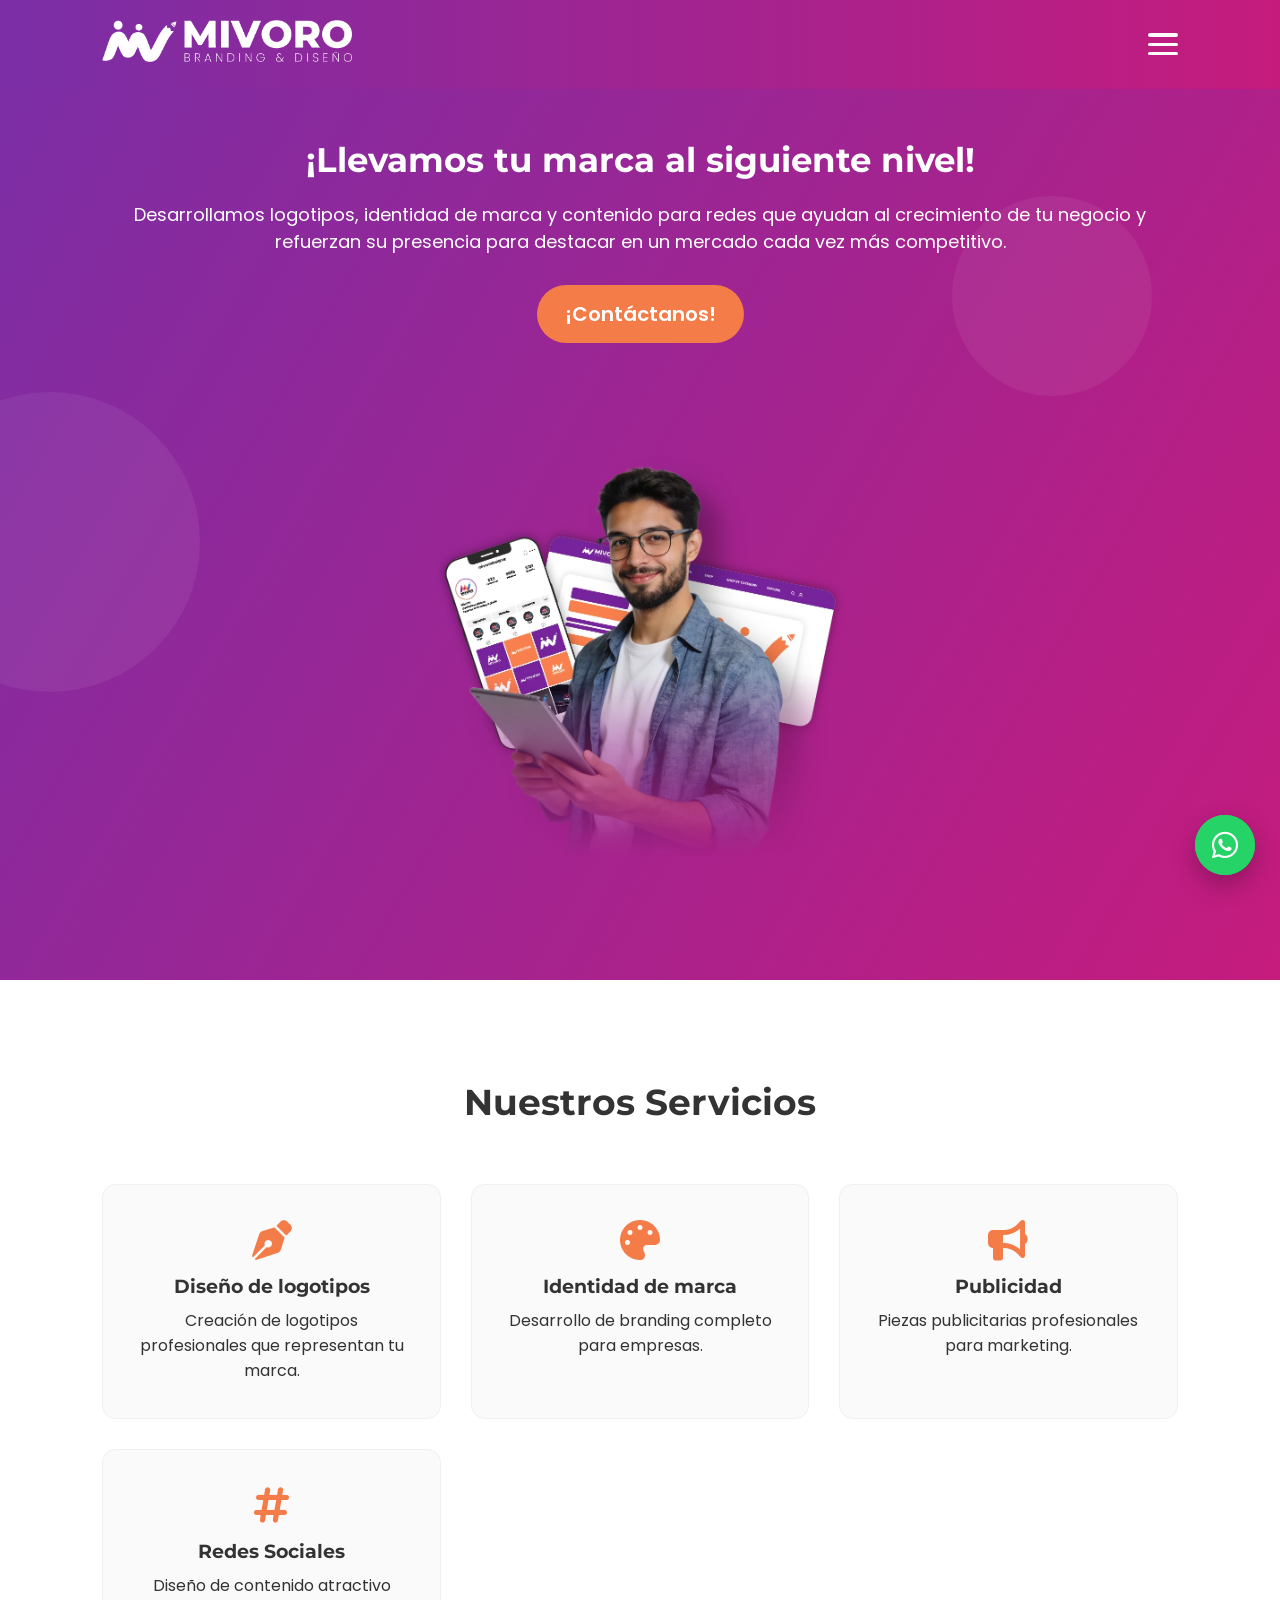
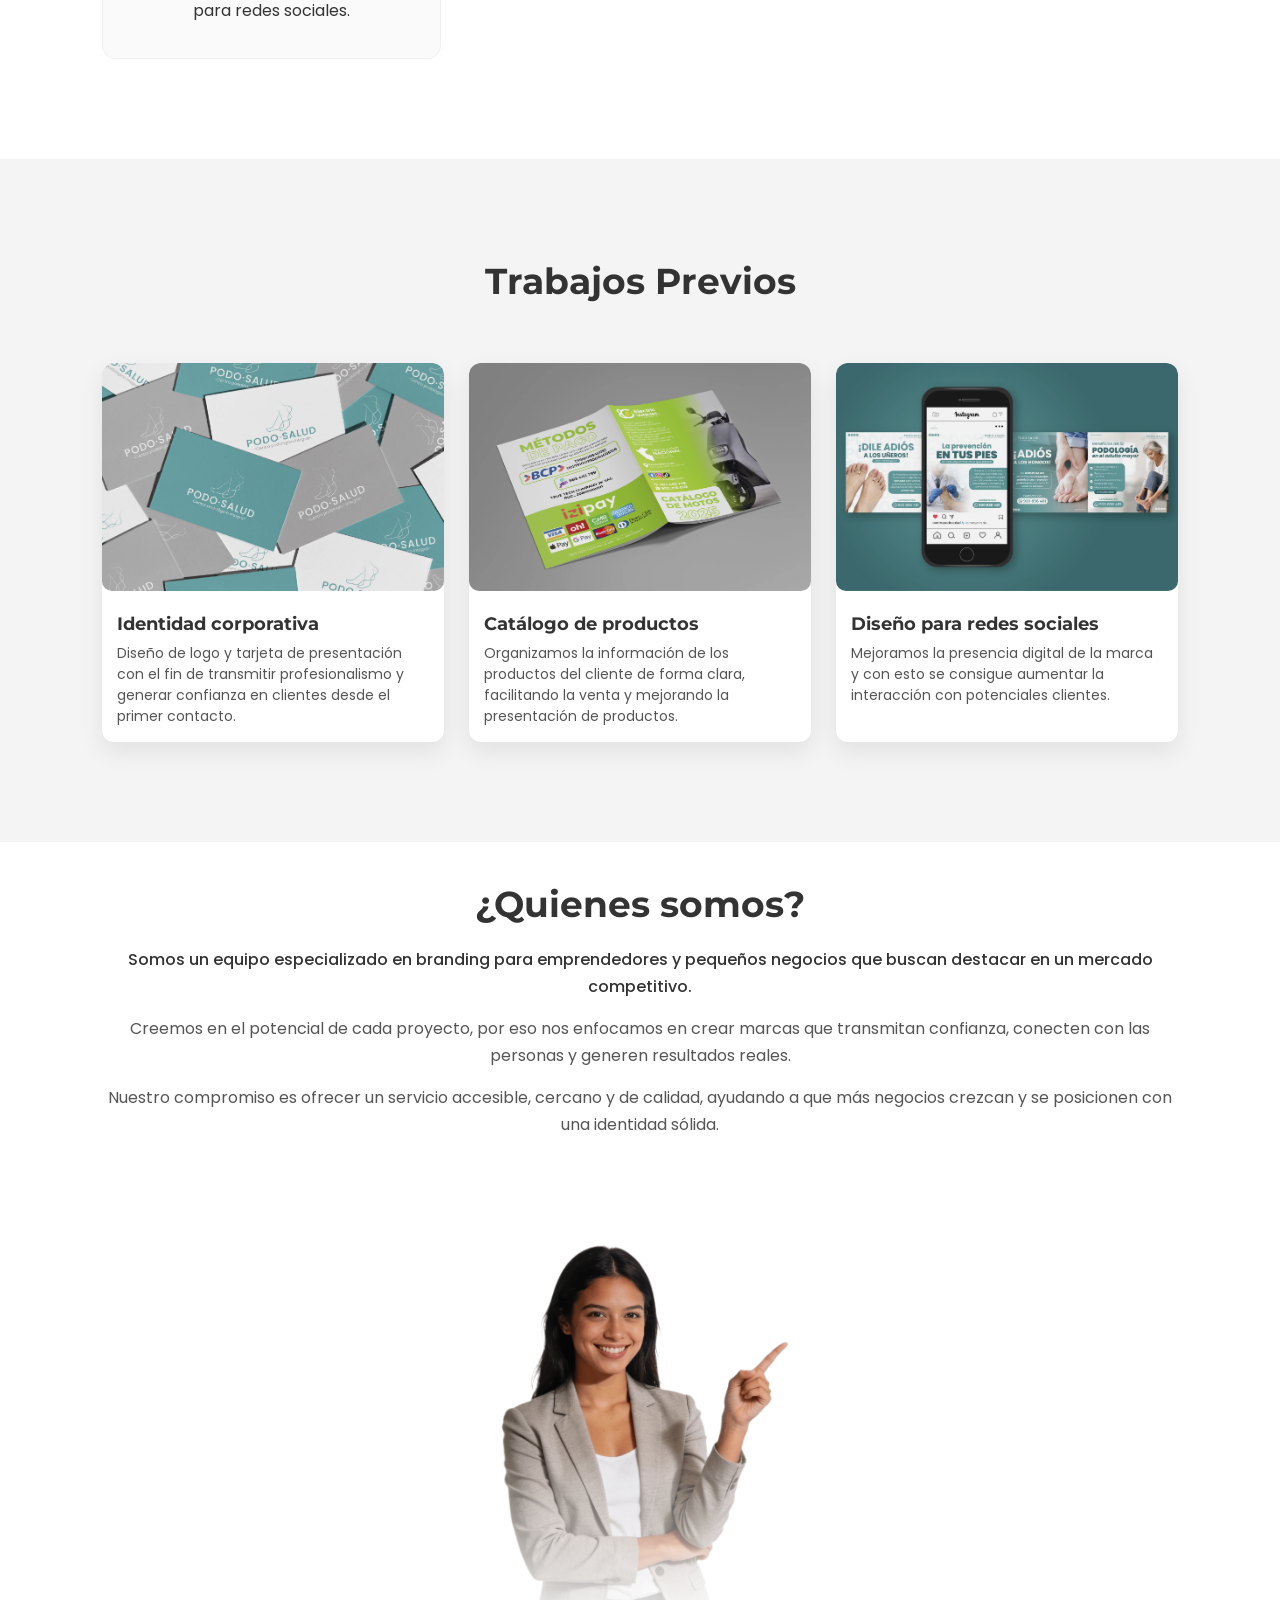
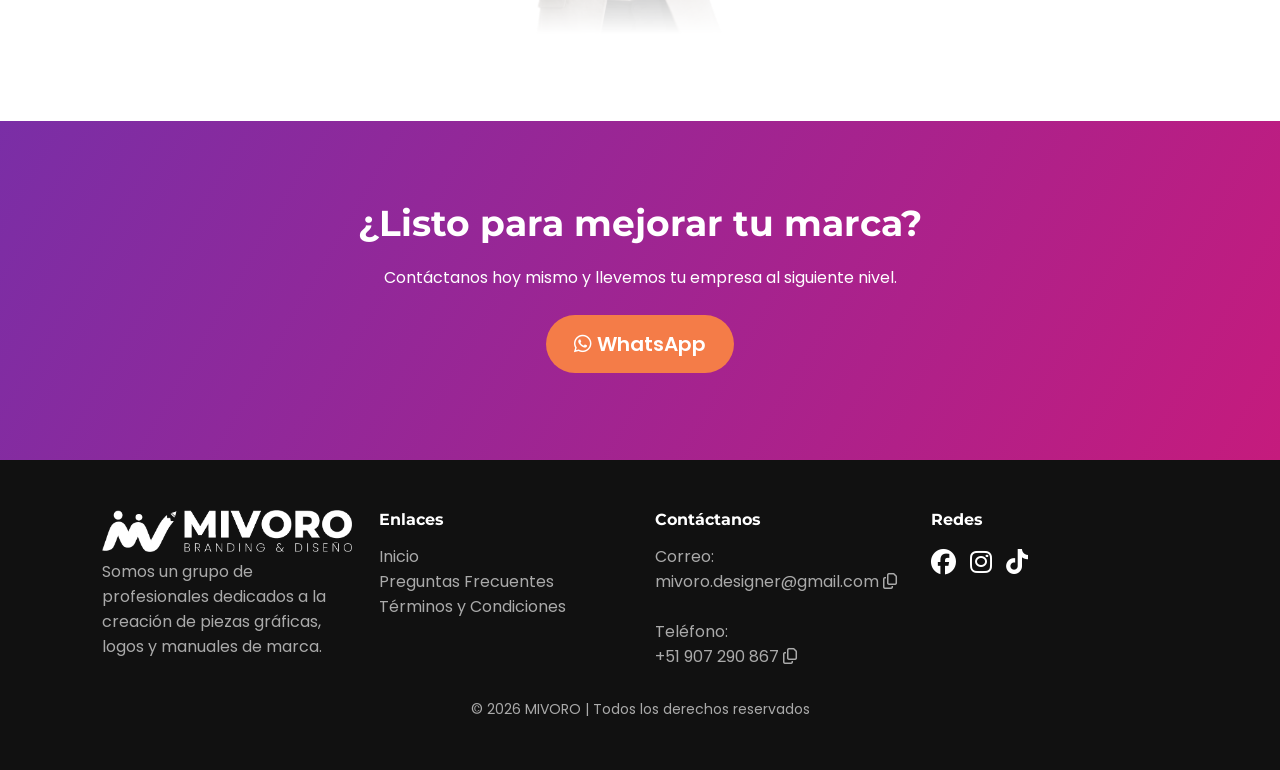
<file: index.html>
<!DOCTYPE html>
<html lang="es">

<head>

    <!-- Google Tag Manager -->
    <script>(function (w, d, s, l, i) {
            w[l] = w[l] || []; w[l].push({
                'gtm.start':
                    new Date().getTime(), event: 'gtm.js'
            }); var f = d.getElementsByTagName(s)[0],
                j = d.createElement(s), dl = l != 'dataLayer' ? '&l=' + l : ''; j.async = true; j.src =
                    'https://www.googletagmanager.com/gtm.js?id=' + i + dl; f.parentNode.insertBefore(j, f);
        })(window, document, 'script', 'dataLayer', 'GTM-5C4JH722');</script>
    <!-- End Google Tag Manager -->

    <meta charset="UTF-8">
    <meta name="viewport" content="width=device-width, initial-scale=1.0">
    <meta property="og:title" content="Mivoro | Branding & Diseño">
    <meta property="og:description" content="Especialistas en branding, diseño gráfico y creación de identidad visual.">
    <meta property="og:image" content="https://mivorodesigner.com/img/LogoW.webp">
    <meta property="og:image:width" content="1200">
    <meta property="og:image:height" content="630">
    <meta property="og:url" content="https://mivorodesigner.com/">
    <meta property="og:type" content="website">

    <meta name="twitter:card" content="summary_large_image">

    <title>Mivoro | Branding & Diseño</title>

    <link rel="canonical" href="https://mivorodesigner.com/">

    <link rel="stylesheet" href="css/styles.css">

    <!-- Icono Principal -->
    <link rel="icon" type="image/webp" href="img/favicon.webp">

    <!-- Google Fonts -->
    <link rel="preconnect" href="https://fonts.googleapis.com">
    <link rel="preconnect" href="https://fonts.gstatic.com" crossorigin>

    <link
        href="https://fonts.googleapis.com/css2?family=Montserrat:wght@600;700;800&family=Poppins:wght@300;400;500;600&display=swap"
        rel="stylesheet">

    <!-- ICONOS -->
    <link rel="stylesheet" href="https://cdnjs.cloudflare.com/ajax/libs/font-awesome/6.5.0/css/all.min.css">

    <!-- ANIMACIONES -->
    <link href="https://unpkg.com/aos@2.3.4/dist/aos.css" rel="stylesheet">

</head>

<body>

    <!-- Google Tag Manager (noscript) -->
    <noscript><iframe src="https://www.googletagmanager.com/ns.html?id=GTM-5C4JH722" height="0" width="0"
            style="display:none;visibility:hidden"></iframe></noscript>
    <!-- End Google Tag Manager (noscript) -->

    <header>

        <div class="logo">
            <a href="index.html">
                <img src="img/Logo.webp" alt="Logo">
            </a>
        </div>

        <nav id="nav-menu">
            <div class="nav-content" data-aos="fade-left" data-aos-delay="0">
                <a href="index.html#inicio">Inicio</a>
                <a href="index.html#servicios">Servicios</a>
                <a href="index.html#portafolio">Portafolio</a>
                <a href="index.html#quienes">¿Quienes somos?</a>
                <a href="index.html#contacto">Contacto</a>
                <a href="FAQ.html">Preguntas Frecuentes</a>
            </div>
        </nav>

        <!-- BOTON HAMBURGUESA -->
        <div class="menu-toggle" id="menu-toggle">
            <span></span>
            <span></span>
            <span></span>
        </div>

    </header>

    <div id="overlay"></div>

    <!-- HERO -->

    <section class="hero" id="inicio">

        <div class="hero-container">

            <div data-aos="fade-right">

                <h1 data-aos="fade-right" data-aos-delay="0">¡Llevamos tu marca al siguiente nivel!</h1>

                <p data-aos="fade-right" data-aos-delay="50">Desarrollamos logotipos, identidad de marca y contenido
                    para redes que ayudan al crecimiento de tu negocio y refuerzan su presencia para destacar en un
                    mercado cada vez más competitivo.</p>

                <a href="#contacto" class="btn" data-aos="fade-right" data-aos-delay="100">¡Contáctanos!</a>

            </div>

            <div class="hero-img" data-aos="fade-left" data-aos-delay="150">
                <img src="img/Guy.webp" alt="Diseño">
            </div>

        </div>

    </section>

    <!-- BOTON WHATSAPP -->

    <div class="whatsapp-container">

        <button class="whatsapp-float" id="whatsappBtn">
            <i class="fa-brands fa-whatsapp"></i>
        </button>

        <div class="whatsapp-box" id="whatsappBox">

            <div class="whatsapp-header">

                <span>¿Cómo podemos ayudarte?</span>

                <button class="close-wsp" id="closeWsp">
                    <i class="fa-solid fa-xmark"></i>
                </button>

            </div>

            <div class="whatsapp-options">

                <a href="https://wa.me/51907290867?text=Hola,%20quiero%20información%20sobre%20diseño%20de%20logos"
                    target="_blank">
                    <i class="fa-solid fa-pen-nib"></i>
                    Diseño de logotipos
                </a>

                <a href="https://wa.me/51907290867?text=Hola,%20quiero%20información%20sobre%20branding%20e%20identidad%20visual"
                    target="_blank">
                    <i class="fa-solid fa-palette"></i>
                    Branding e identidad
                </a>

                <a href="https://wa.me/51907290867?text=Hola,%20quiero%20información%20sobre%20diseño%20para%20redes%20sociales"
                    target="_blank">
                    <i class="fa-solid fa-hashtag"></i>
                    Diseño para redes
                </a>

                <a href="https://wa.me/51907290867?text=Hola,%20quiero%20información%20sobre%20publicidad%20y%20marketing%20visual"
                    target="_blank">
                    <i class="fa-solid fa-bullhorn"></i>
                    Publicidad
                </a>

                <a href="https://wa.me/51907290867?text=Hola,%20quiero%20cotizar%20un%20proyecto%20de%20diseño"
                    target="_blank">
                    <i class="fa-solid fa-briefcase"></i>
                    Cotizar proyecto
                </a>

                <a href="https://wa.me/51907290867?text=Hola,%20quiero%20asesoría%20sobre%20mi%20marca" target="_blank">
                    <i class="fa-solid fa-lightbulb"></i>
                    Asesoría de marca
                </a>

            </div>

        </div>

    </div>

    <!-- SERVICIOS -->

    <section class="services" id="servicios">

        <h2 class="section-title" data-aos="fade-right">Nuestros Servicios</h2>

        <div class="service-grid">

            <div class="service" data-aos="zoom-in" data-aos-delay="0">

                <i class="fa-solid fa-pen-nib"></i>
                <h3>Diseño de logotipos</h3>
                <p>Creación de logotipos profesionales que representan tu marca.</p>

            </div>

            <div class="service" data-aos="zoom-in" data-aos-delay="100">

                <i class="fa-solid fa-palette"></i>
                <h3>Identidad de marca</h3>
                <p>Desarrollo de branding completo para empresas.</p>

            </div>

            <div class="service" data-aos="zoom-in" data-aos-delay="200">

                <i class="fa-solid fa-bullhorn"></i>
                <h3>Publicidad</h3>
                <p>Piezas publicitarias profesionales para marketing.</p>

            </div>

            <div class="service" data-aos="zoom-in" data-aos-delay="300">

                <i class="fa-solid fa-hashtag"></i>
                <h3>Redes Sociales</h3>
                <p>Diseño de contenido atractivo para redes sociales.</p>

            </div>

        </div>

    </section>

    <!-- PORTFOLIO -->

    <section class="portfolio" id="portafolio">

        <h2 class="section-title" data-aos="fade-up">Trabajos Previos</h2>

        <div class="portfolio-grid">

            <div class="portfolio-item" data-aos="fade-up" data-aos-delay="100">

                <img src="img/port1.webp">

                <div class="portfolio-info">

                    <h3>Identidad corporativa</h3>
                    <p>Diseño de logo y tarjeta de presentación con el fin de transmitir profesionalismo y generar
                        confianza en clientes desde el primer contacto.</p>

                </div>

            </div>

            <div class="portfolio-item" data-aos="fade-up" data-aos-delay="200">

                <img src="img/port2.webp">

                <div class="portfolio-info">

                    <h3>Catálogo de productos </h3>
                    <p>Organizamos la información de los productos del cliente de forma clara, facilitando la venta y
                        mejorando la presentación de productos.</p>

                </div>

            </div>

            <div class="portfolio-item" data-aos="fade-up" data-aos-delay="300">

                <img src="img/port3.webp">

                <div class="portfolio-info">

                    <h3>Diseño para redes sociales</h3>
                    <p>Mejoramos la presencia digital de la marca y con esto se consigue aumentar la interacción con
                        potenciales clientes.</p>

                </div>

            </div>

    </section>

    <!-- QUIENES SOMOS -->

    <section class="about" id="quienes">

        <div class="about-container">

            <div class="about-img">
                <img src="img/Girl.webp" alt="Sobre nosotros" data-aos="fade-right" data-aos-delay="0">
            </div>

            <div class="about-content">

                <h2 class="section-title" data-aos="fade-right" data-aos-delay="100">¿Quienes somos?</h2>

                <p class="about-text" data-aos="fade-right" data-aos-delay="200">
                    Somos un equipo especializado en branding para emprendedores y pequeños negocios que buscan destacar
                    en un mercado competitivo.
                </p>

                <p class="about-text" data-aos="fade-right" data-aos-delay="300">
                    Creemos en el potencial de cada proyecto, por eso nos enfocamos en crear marcas que transmitan
                    confianza, conecten con las personas y generen resultados reales.
                </p>

                <p class="about-text" data-aos="fade-right" data-aos-delay="400">
                    Nuestro compromiso es ofrecer un servicio accesible, cercano y de calidad, ayudando a que más
                    negocios crezcan y se posicionen con una identidad sólida.
                </p>

            </div>

        </div>

    </section>

    <!-- CTA -->

    <section class="cta" id="contacto">

        <h2 data-aos="fade-up" data-aos-delay="0">¿Listo para mejorar tu marca?</h2>

        <p data-aos="fade-up" data-aos-delay="50">Contáctanos hoy mismo y llevemos tu empresa al siguiente nivel.</p>

        <br>

        <a class="btn" href="https://wa.me/message/Y73QEX6LIP5VO1" target="_blank" data-aos="fade-up"
            data-aos-delay="100">

            <i class="fa-brands fa-whatsapp"></i> WhatsApp

        </a>

    </section>

    <!-- FOOTER -->

    <footer>

        <div class="footer-container" data-aos="fade-right" data-aos-delay="0">

            <div>

                <img src="img/Logo.webp" class="logo">

                <p>Somos un grupo de profesionales dedicados a la creación de piezas gráficas, logos y manuales de
                    marca.</p>

            </div>

            <div class="enlaces" data-aos="fade-right" data-aos-delay="0">

                <h4>Enlaces</h4>

                <a href="index.html">
                    <p>Inicio</p>
                </a>

                <a href="FAQ.html">
                    <p>Preguntas Frecuentes</p>
                </a>

                <a href="terminos-condiciones.html">
                    <p>Términos y Condiciones</p>
                </a>

            </div>

            <div class="contactanos" data-aos="fade-right" data-aos-delay="0">

                <h4>Contáctanos</h4>

                <p>Correo:</p>
                <a href="#" class="copiar">
                    <p>mivoro.designer@gmail.com    <i class="fa-regular fa-copy"></i></p>
                </a><br>

                <p>Teléfono:</p>
                <a href="#" class="copiar">
                    <p>+51 907 290 867    <i class="fa-regular fa-copy"></i></p>
                </a>
            </div>

            <!-- TOAST -->
            <div id="toast"></div>

            <div data-aos="fade-right" data-aos-delay="0">

                <h4>Redes</h4>

                <div class="social">

                    <a href="https://www.facebook.com/mivoro.designer" target="_blank"><i
                            class="fab fa-facebook"></i></a>
                    <a href="https://www.instagram.com/mivoro.designer/" target="_blank"><i
                            class="fab fa-instagram"></i></a>
                    <a href="https://www.tiktok.com/@mivoro.designer" target="_blank"><i class="fab fa-tiktok"></i></a>

                </div>

            </div>

        </div>

        <div class="footer-bottom">

            © 2026 MIVORO | Todos los derechos reservados

        </div>

    </footer>

    <!-- ANIMACION -->

    <script src="https://unpkg.com/aos@2.3.4/dist/aos.js"></script>

    <script>

        AOS.init({
            duration: 1000,
            once: true
        });

    </script>

    <!-- MENU HEADER -->

    <script>
        const menuToggle = document.getElementById("menu-toggle");
        const navMenu = document.getElementById("nav-menu");
        const overlay = document.getElementById("overlay");

        // Detectar si estamos en móvil
        function isMobile() {
            return window.innerWidth < 1401;
        }

        menuToggle.addEventListener("click", () => {

            if (!isMobile()) return;

            if (navMenu.style.height && navMenu.style.height !== "0px") {
                navMenu.style.height = "0px";
                overlay.classList.remove("active");
            } else {
                navMenu.style.height = navMenu.scrollHeight + "px";
                overlay.classList.add("active");
            }

            menuToggle.classList.toggle("active");

            if (typeof AOS !== "undefined") {
                setTimeout(() => AOS.refresh(), 300);
            }
        });

        // CERRAR SOLO EN MOVIL
        document.querySelectorAll("#nav-menu a").forEach(link => {
            link.addEventListener("click", () => {
                if (!isMobile()) return;

                navMenu.style.height = "0px";
                menuToggle.classList.remove("active");
                overlay.classList.remove("active");
            });
        });

        // OVERLAY
        overlay.addEventListener("click", () => {
            if (!isMobile()) return;

            navMenu.style.height = "0px";
            menuToggle.classList.remove("active");
            overlay.classList.remove("active");
        });
    </script>

    <!-- BOTON WHATSAPP -->

    <script>
        document.addEventListener("DOMContentLoaded", () => {

            const btn = document.getElementById("whatsappBtn");
            const box = document.getElementById("whatsappBox");
            const closeBtn = document.getElementById("closeWsp");

            let notifTimeout;

            // mostrar notificación
            function showNotif() {
                btn.classList.add("show-notif");
                btn.classList.remove("hide-notif");
            }

            // ocultar notificación temporal
            function hideNotifTemp() {
                btn.classList.remove("show-notif");
                btn.classList.add("hide-notif");

                clearTimeout(notifTimeout);

                notifTimeout = setTimeout(() => {
                    showNotif();
                }, 15000);
            }

            // abrir/cerrar caja + ocultar notif
            btn.addEventListener("click", () => {
                box.classList.toggle("active");
                hideNotifTemp();
            });

            // botón cerrar
            closeBtn.addEventListener("click", (e) => {
                e.stopPropagation(); // evita conflicto con el botón principal
                box.classList.remove("active");
            });

            // primera aparición
            setTimeout(() => {
                showNotif();
            }, 5000);

        });
    </script>

    <!-- COPIAR CLICK -->

    <script>
        const links = document.querySelectorAll(".copiar");
        const toast = document.getElementById("toast");

        links.forEach(link => {
            link.addEventListener("click", function (e) {
                e.preventDefault();

                // Obtener el texto del <p> dentro del <a>
                const texto = this.querySelector("p").innerText;

                navigator.clipboard.writeText(texto)
                    .then(() => mostrarToast("Copiado al portapapeles"))
                    .catch(() => mostrarToast("Error al copiar"));
            });
        });

        function mostrarToast(mensaje) {
            toast.textContent = mensaje;
            toast.classList.add("show");

            setTimeout(() => {
                toast.classList.remove("show");
            }, 2000);
        }
    </script>

</body>

</html>
</file>
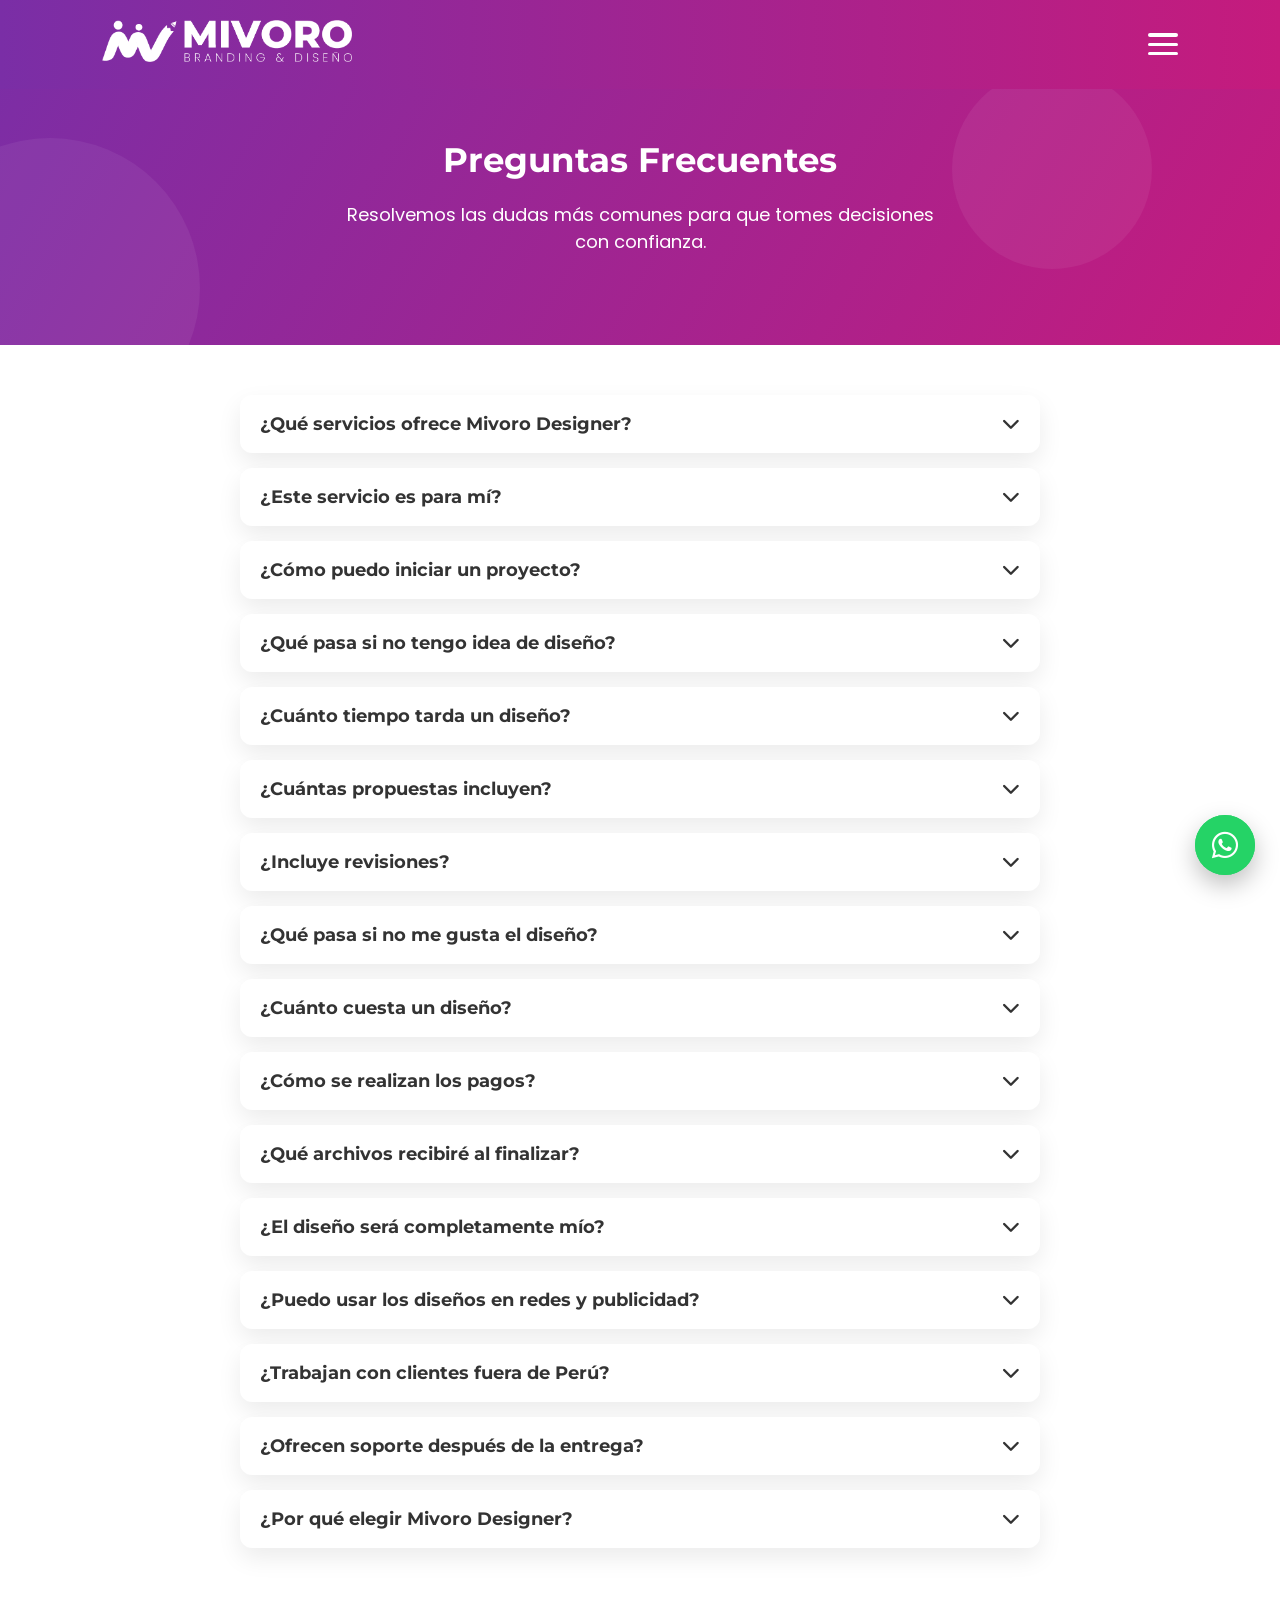
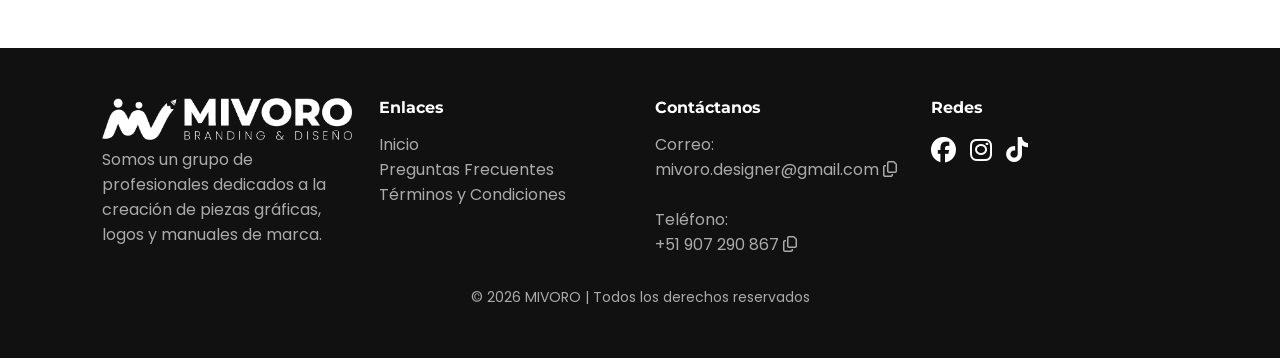
<file: FAQ.html>
<!DOCTYPE html>
<html lang="es">

<head>

    <!-- Google Tag Manager -->
    <script>(function (w, d, s, l, i) {
            w[l] = w[l] || []; w[l].push({
                'gtm.start':
                    new Date().getTime(), event: 'gtm.js'
            }); var f = d.getElementsByTagName(s)[0],
                j = d.createElement(s), dl = l != 'dataLayer' ? '&l=' + l : ''; j.async = true; j.src =
                    'https://www.googletagmanager.com/gtm.js?id=' + i + dl; f.parentNode.insertBefore(j, f);
        })(window, document, 'script', 'dataLayer', 'GTM-5C4JH722');</script>
    <!-- End Google Tag Manager -->

    <meta charset="UTF-8">
    <meta name="viewport" content="width=device-width, initial-scale=1.0">

    <title>Preguntas Frecuentes | Mivoro</title>

    <link rel="stylesheet" href="css/styles.css">

    <!-- Icono Principal -->
    <link rel="icon" type="image/webp" href="img/favicon.webp">

    <!-- Google Fonts -->
    <link rel="preconnect" href="https://fonts.googleapis.com">
    <link rel="preconnect" href="https://fonts.gstatic.com" crossorigin>

    <link
        href="https://fonts.googleapis.com/css2?family=Montserrat:wght@600;700;800&family=Poppins:wght@300;400;500;600&display=swap"
        rel="stylesheet">

    <!-- ICONOS -->
    <link rel="stylesheet" href="https://cdnjs.cloudflare.com/ajax/libs/font-awesome/6.5.0/css/all.min.css">

    <!-- ANIMACIONES -->
    <link href="https://unpkg.com/aos@2.3.4/dist/aos.css" rel="stylesheet">

</head>

<body>

    <header>

        <div class="logo">
            <a href="index.html">
                <img src="img/Logo.webp" alt="Logo">
            </a>
        </div>

        <nav id="nav-menu">
            <div class="nav-content" data-aos="fade-left" data-aos-delay="0">
                <a href="index.html#inicio">Inicio</a>
                <a href="index.html#servicios">Servicios</a>
                <a href="index.html#portafolio">Portafolio</a>
                <a href="index.html#quienes">¿Quienes somos?</a>
                <a href="index.html#contacto">Contacto</a>
                <a href="FAQ.html">Preguntas Frecuentes</a>
            </div>
        </nav>

        <!-- BOTON HAMBURGUESA -->
        <div class="menu-toggle" id="menu-toggle">
            <span></span>
            <span></span>
            <span></span>
        </div>

    </header>

    <div id="overlay"></div>

    <!-- HERO SIMPLE -->

    <section class="hero hero-small" data-aos="slide-down" data-aos-delay="0">

        <div class="hero-container">

            <div class="hero-text">

                <h1 data-aos="fade-right">Preguntas Frecuentes</h1>

                <p data-aos="fade-right" data-aos-delay="100">
                    Resolvemos las dudas más comunes para que tomes decisiones con confianza.
                </p>

            </div>

        </div>

    </section>

    <!-- BOTON WHATSAPP -->

    <div class="whatsapp-container">

        <button class="whatsapp-float" id="whatsappBtn">
            <i class="fa-brands fa-whatsapp"></i>
        </button>

        <div class="whatsapp-box" id="whatsappBox">

            <div class="whatsapp-header">

                <span>¿Cómo podemos ayudarte?</span>

                <button class="close-wsp" id="closeWsp">
                    <i class="fa-solid fa-xmark"></i>
                </button>

            </div>

            <div class="whatsapp-options">

                <a href="https://wa.me/51907290867?text=Hola,%20quiero%20información%20sobre%20diseño%20de%20logos"
                    target="_blank">
                    <i class="fa-solid fa-pen-nib"></i>
                    Diseño de logotipos
                </a>

                <a href="https://wa.me/51907290867?text=Hola,%20quiero%20información%20sobre%20branding%20e%20identidad%20visual"
                    target="_blank">
                    <i class="fa-solid fa-palette"></i>
                    Branding e identidad
                </a>

                <a href="https://wa.me/51907290867?text=Hola,%20quiero%20información%20sobre%20diseño%20para%20redes%20sociales"
                    target="_blank">
                    <i class="fa-solid fa-hashtag"></i>
                    Diseño para redes
                </a>

                <a href="https://wa.me/51907290867?text=Hola,%20quiero%20información%20sobre%20publicidad%20y%20marketing%20visual"
                    target="_blank">
                    <i class="fa-solid fa-bullhorn"></i>
                    Publicidad
                </a>

                <a href="https://wa.me/51907290867?text=Hola,%20quiero%20cotizar%20un%20proyecto%20de%20diseño"
                    target="_blank">
                    <i class="fa-solid fa-briefcase"></i>
                    Cotizar proyecto
                </a>

                <a href="https://wa.me/51907290867?text=Hola,%20quiero%20asesoría%20sobre%20mi%20marca" target="_blank">
                    <i class="fa-solid fa-lightbulb"></i>
                    Asesoría de marca
                </a>

            </div>

        </div>

    </div>

    <!-- FAQ -->

    <section class="preguntas">

        <div class="faq-container" data-aos="fade-up" data-aos-delay="0">

            <div class="faq-item">
                <div class="faq-question">
                    <span>¿Qué servicios ofrece Mivoro Designer?</span>
                    <i class="fa-solid fa-chevron-down"></i>
                </div>
                <div class="faq-answer">
                    <p>Ofrecemos diseño de logotipos, identidad de marca, contenido para redes sociales y piezas
                        publicitarias, enfocados en que tu negocio se vea profesional y genere mayor impacto.</p>
                </div>
            </div>

            <div class="faq-item">
                <div class="faq-question">
                    <span>¿Este servicio es para mí?</span>
                    <i class="fa-solid fa-chevron-down"></i>
                </div>
                <div class="faq-answer">
                    <p>Si tienes un negocio, emprendimiento o marca personal y quieres mejorar tu imagen para atraer más
                        clientes, este servicio es para ti.</p>
                </div>
            </div>

            <div class="faq-item">
                <div class="faq-question">
                    <span>¿Cómo puedo iniciar un proyecto?</span>
                    <i class="fa-solid fa-chevron-down"></i>
                </div>
                <div class="faq-answer">
                    <p>Solo tienes que contactarnos por WhatsApp o correo, contarnos tu idea y te enviaremos una
                        propuesta clara con todo lo que incluye tu proyecto.</p>
                </div>
            </div>

            <div class="faq-item">
                <div class="faq-question">
                    <span>¿Qué pasa si no tengo idea de diseño?</span>
                    <i class="fa-solid fa-chevron-down"></i>
                </div>
                <div class="faq-answer">
                    <p>No te preocupes, te guiamos durante todo el proceso para ayudarte a definir un estilo que
                        represente correctamente tu negocio.</p>
                </div>
            </div>

            <div class="faq-item">
                <div class="faq-question">
                    <span>¿Cuánto tiempo tarda un diseño?</span>
                    <i class="fa-solid fa-chevron-down"></i>
                </div>
                <div class="faq-answer">
                    <p>Depende del proyecto, pero la mayoría de trabajos como logotipos se entregan entre 3 y 7 días
                        hábiles.</p>
                </div>
            </div>

            <div class="faq-item">
                <div class="faq-question">
                    <span>¿Cuántas propuestas incluyen?</span>
                    <i class="fa-solid fa-chevron-down"></i>
                </div>
                <div class="faq-answer">
                    <p>Presentamos propuestas iniciales según el tipo de servicio, siempre enfocadas en alinearse con tu
                        marca desde el inicio.</p>
                </div>
            </div>

            <div class="faq-item">
                <div class="faq-question">
                    <span>¿Incluye revisiones?</span>
                    <i class="fa-solid fa-chevron-down"></i>
                </div>
                <div class="faq-answer">
                    <p>Sí, incluimos revisiones para ajustar el diseño según tu feedback hasta lograr un resultado con
                        el que estés conforme.</p>
                </div>
            </div>

            <div class="faq-item">
                <div class="faq-question">
                    <span>¿Qué pasa si no me gusta el diseño?</span>
                    <i class="fa-solid fa-chevron-down"></i>
                </div>
                <div class="faq-answer">
                    <p>Trabajamos contigo mediante revisiones para mejorar el diseño. Nuestro objetivo es que el
                        resultado final represente correctamente tu marca.</p>
                </div>
            </div>

            <div class="faq-item">
                <div class="faq-question">
                    <span>¿Cuánto cuesta un diseño?</span>
                    <i class="fa-solid fa-chevron-down"></i>
                </div>
                <div class="faq-answer">
                    <p>El precio varía según el tipo de proyecto y su complejidad. Te enviamos una cotización clara
                        antes de iniciar, sin costos ocultos.</p>
                </div>
            </div>

            <div class="faq-item">
                <div class="faq-question">
                    <span>¿Cómo se realizan los pagos?</span>
                    <i class="fa-solid fa-chevron-down"></i>
                </div>
                <div class="faq-answer">
                    <p>Trabajamos con pagos anticipados (totales o parciales según el proyecto), previamente acordados
                        contigo.</p>
                </div>
            </div>

            <div class="faq-item">
                <div class="faq-question">
                    <span>¿Qué archivos recibiré al finalizar?</span>
                    <i class="fa-solid fa-chevron-down"></i>
                </div>
                <div class="faq-answer">
                    <p>Recibirás archivos en alta calidad listos para redes sociales e impresión, como PNG, JPG y PDF,
                        además de los editables en formato AI o PSD.
                    </p>
                </div>
            </div>

            <div class="faq-item">
                <div class="faq-question">
                    <span>¿El diseño será completamente mío?</span>
                    <i class="fa-solid fa-chevron-down"></i>
                </div>
                <div class="faq-answer">
                    <p>Sí, una vez finalizado el proyecto, el diseño es totalmente tuyo y puedes usarlo libremente en
                        cualquier medio.</p>
                </div>
            </div>

            <div class="faq-item">
                <div class="faq-question">
                    <span>¿Puedo usar los diseños en redes y publicidad?</span>
                    <i class="fa-solid fa-chevron-down"></i>
                </div>
                <div class="faq-answer">
                    <p>Sí, todos los diseños están pensados para que puedas utilizarlos en redes sociales, campañas
                        publicitarias o impresión.</p>
                </div>
            </div>

            <div class="faq-item">
                <div class="faq-question">
                    <span>¿Trabajan con clientes fuera de Perú?</span>
                    <i class="fa-solid fa-chevron-down"></i>
                </div>
                <div class="faq-answer">
                    <p>Sí, trabajamos de forma online con clientes de distintos países sin problema siendo el pago
                        mediantte PayPal.</p>
                </div>
            </div>

            <div class="faq-item">
                <div class="faq-question">
                    <span>¿Ofrecen soporte después de la entrega?</span>
                    <i class="fa-solid fa-chevron-down"></i>
                </div>
                <div class="faq-answer">
                    <p>Sí, puedes contactarnos para futuras modificaciones o nuevos diseños cuando lo necesites.</p>
                </div>
            </div>

            <div class="faq-item">
                <div class="faq-question">
                    <span>¿Por qué elegir Mivoro Designer?</span>
                    <i class="fa-solid fa-chevron-down"></i>
                </div>
                <div class="faq-answer">
                    <p>No solo diseñamos, buscamos que tu marca se vea profesional, transmita confianza y destaque
                        frente a tu competencia.</p>
                </div>
            </div>

        </div>

    </section>

    <!-- FOOTER -->

    <footer>

        <div class="footer-container" data-aos="fade-right" data-aos-delay="0">

            <div>

                <img src="img/Logo.webp" class="logo">

                <p>Somos un grupo de profesionales dedicados a la creación de piezas gráficas, logos y manuales de
                    marca.</p>

            </div>

            <div class="enlaces" data-aos="fade-right" data-aos-delay="0">

                <h4>Enlaces</h4>

                <a href="index.html">
                    <p>Inicio</p>
                </a>

                <a href="FAQ.html">
                    <p>Preguntas Frecuentes</p>
                </a>

                <a href="terminos-condiciones.html">
                    <p>Términos y Condiciones</p>
                </a>

            </div>

            <div class="contactanos" data-aos="fade-right" data-aos-delay="0">

                <h4>Contáctanos</h4>

                <p>Correo:</p>
                <a href="#" class="copiar">
                    <p>mivoro.designer@gmail.com    <i class="fa-regular fa-copy"></i></p>
                </a><br>

                <p>Teléfono:</p>
                <a href="#" class="copiar">
                    <p>+51 907 290 867    <i class="fa-regular fa-copy"></i></p>
                </a>
            </div>

            <!-- TOAST -->
            <div id="toast"></div>

            <div data-aos="fade-right" data-aos-delay="0">

                <h4>Redes</h4>

                <div class="social">

                    <a href="https://www.facebook.com/mivoro.designer" target="_blank"><i
                            class="fab fa-facebook"></i></a>
                    <a href="https://www.instagram.com/mivoro.designer/" target="_blank"><i
                            class="fab fa-instagram"></i></a>
                    <a href="https://www.tiktok.com/@mivoro.designer" target="_blank"><i class="fab fa-tiktok"></i></a>

                </div>

            </div>

        </div>

        <div class="footer-bottom">

            © 2026 MIVORO | Todos los derechos reservados

        </div>

    </footer>

    <!-- ANIMACION -->

    <script src="https://unpkg.com/aos@2.3.4/dist/aos.js"></script>

    <script>
        window.addEventListener('load', function () {
            // Elemento específico
            const el = document.getElementById("soloinicio");
            if (el) {
                const rect = el.getBoundingClientRect();

                // Si ya está visible en pantalla
                if (rect.top < window.innerHeight) {
                    // Quitamos temporalmente la animación para que AOS no la aplique
                    const tipo = el.getAttribute('data-aos');
                    el.removeAttribute('data-aos');
                    el.classList.add('aos-animate'); // aparece directamente
                    // Si quieres, puedes volver a poner el data-aos para futuras animaciones
                    // el.setAttribute('data-aos', tipo);
                }
            }

            // Inicializamos AOS para todos los demás elementos
            AOS.init({
                duration: 1000,
                once: true
            });
        });
    </script>

    <!-- MENU HEADER -->

    <script>
        const menuToggle = document.getElementById("menu-toggle");
        const navMenu = document.getElementById("nav-menu");
        const overlay = document.getElementById("overlay");

        // Detectar si estamos en móvil
        function isMobile() {
            return window.innerWidth < 1401;
        }

        menuToggle.addEventListener("click", () => {

            if (!isMobile()) return;

            if (navMenu.style.height && navMenu.style.height !== "0px") {
                navMenu.style.height = "0px";
                overlay.classList.remove("active");
            } else {
                navMenu.style.height = navMenu.scrollHeight + "px";
                overlay.classList.add("active");
            }

            menuToggle.classList.toggle("active");

            if (typeof AOS !== "undefined") {
                setTimeout(() => AOS.refresh(), 300);
            }
        });

        // CERRAR SOLO EN MOVIL
        document.querySelectorAll("#nav-menu a").forEach(link => {
            link.addEventListener("click", () => {
                if (!isMobile()) return;

                navMenu.style.height = "0px";
                menuToggle.classList.remove("active");
                overlay.classList.remove("active");
            });
        });

        // OVERLAY
        overlay.addEventListener("click", () => {
            if (!isMobile()) return;

            navMenu.style.height = "0px";
            menuToggle.classList.remove("active");
            overlay.classList.remove("active");
        });
    </script>

    <!-- BOTON WHATSAPP -->

    <script>
        document.addEventListener("DOMContentLoaded", () => {

            const btn = document.getElementById("whatsappBtn");
            const box = document.getElementById("whatsappBox");
            const closeBtn = document.getElementById("closeWsp");

            let notifTimeout;

            // mostrar notificación
            function showNotif() {
                btn.classList.add("show-notif");
                btn.classList.remove("hide-notif");
            }

            // ocultar notificación temporal
            function hideNotifTemp() {
                btn.classList.remove("show-notif");
                btn.classList.add("hide-notif");

                clearTimeout(notifTimeout);

                notifTimeout = setTimeout(() => {
                    showNotif();
                }, 15000);
            }

            // abrir/cerrar caja + ocultar notif
            btn.addEventListener("click", () => {
                box.classList.toggle("active");
                hideNotifTemp();
            });

            // botón cerrar
            closeBtn.addEventListener("click", (e) => {
                e.stopPropagation(); // evita conflicto con el botón principal
                box.classList.remove("active");
            });

            // primera aparición
            setTimeout(() => {
                showNotif();
            }, 5000);

        });
    </script>

    <!-- COPIAR CLICK -->

    <script>
        const links = document.querySelectorAll(".copiar");
        const toast = document.getElementById("toast");

        links.forEach(link => {
            link.addEventListener("click", function (e) {
                e.preventDefault();

                // Obtener el texto del <p> dentro del <a>
                const texto = this.querySelector("p").innerText;

                navigator.clipboard.writeText(texto)
                    .then(() => mostrarToast("Copiado al portapapeles"))
                    .catch(() => mostrarToast("Error al copiar"));
            });
        });

        function mostrarToast(mensaje) {
            toast.textContent = mensaje;
            toast.classList.add("show");

            setTimeout(() => {
                toast.classList.remove("show");
            }, 2000);
        }
    </script>

    <!-- CONTRAER & EXPANDIR FAQ -->

    <script>
        document.querySelectorAll(".faq-question").forEach(question => {
            question.addEventListener("click", () => {
                const item = question.parentElement;
                const answer = item.querySelector(".faq-answer");

                const isOpen = item.classList.contains("active");

                if (isOpen) {
                    // cerrar
                    answer.style.height = answer.scrollHeight + "px";
                    requestAnimationFrame(() => {
                        answer.style.height = "0px";
                    });
                    item.classList.remove("active");
                } else {
                    // abrir
                    answer.style.height = answer.scrollHeight + "px";
                    item.classList.add("active");

                    // limpiar después de animar
                    answer.addEventListener("transitionend", () => {
                        if (item.classList.contains("active")) {
                            answer.style.height = "auto";
                        }
                    }, { once: true });
                }
            });
        });
    </script>

</body>

</html>
</file>
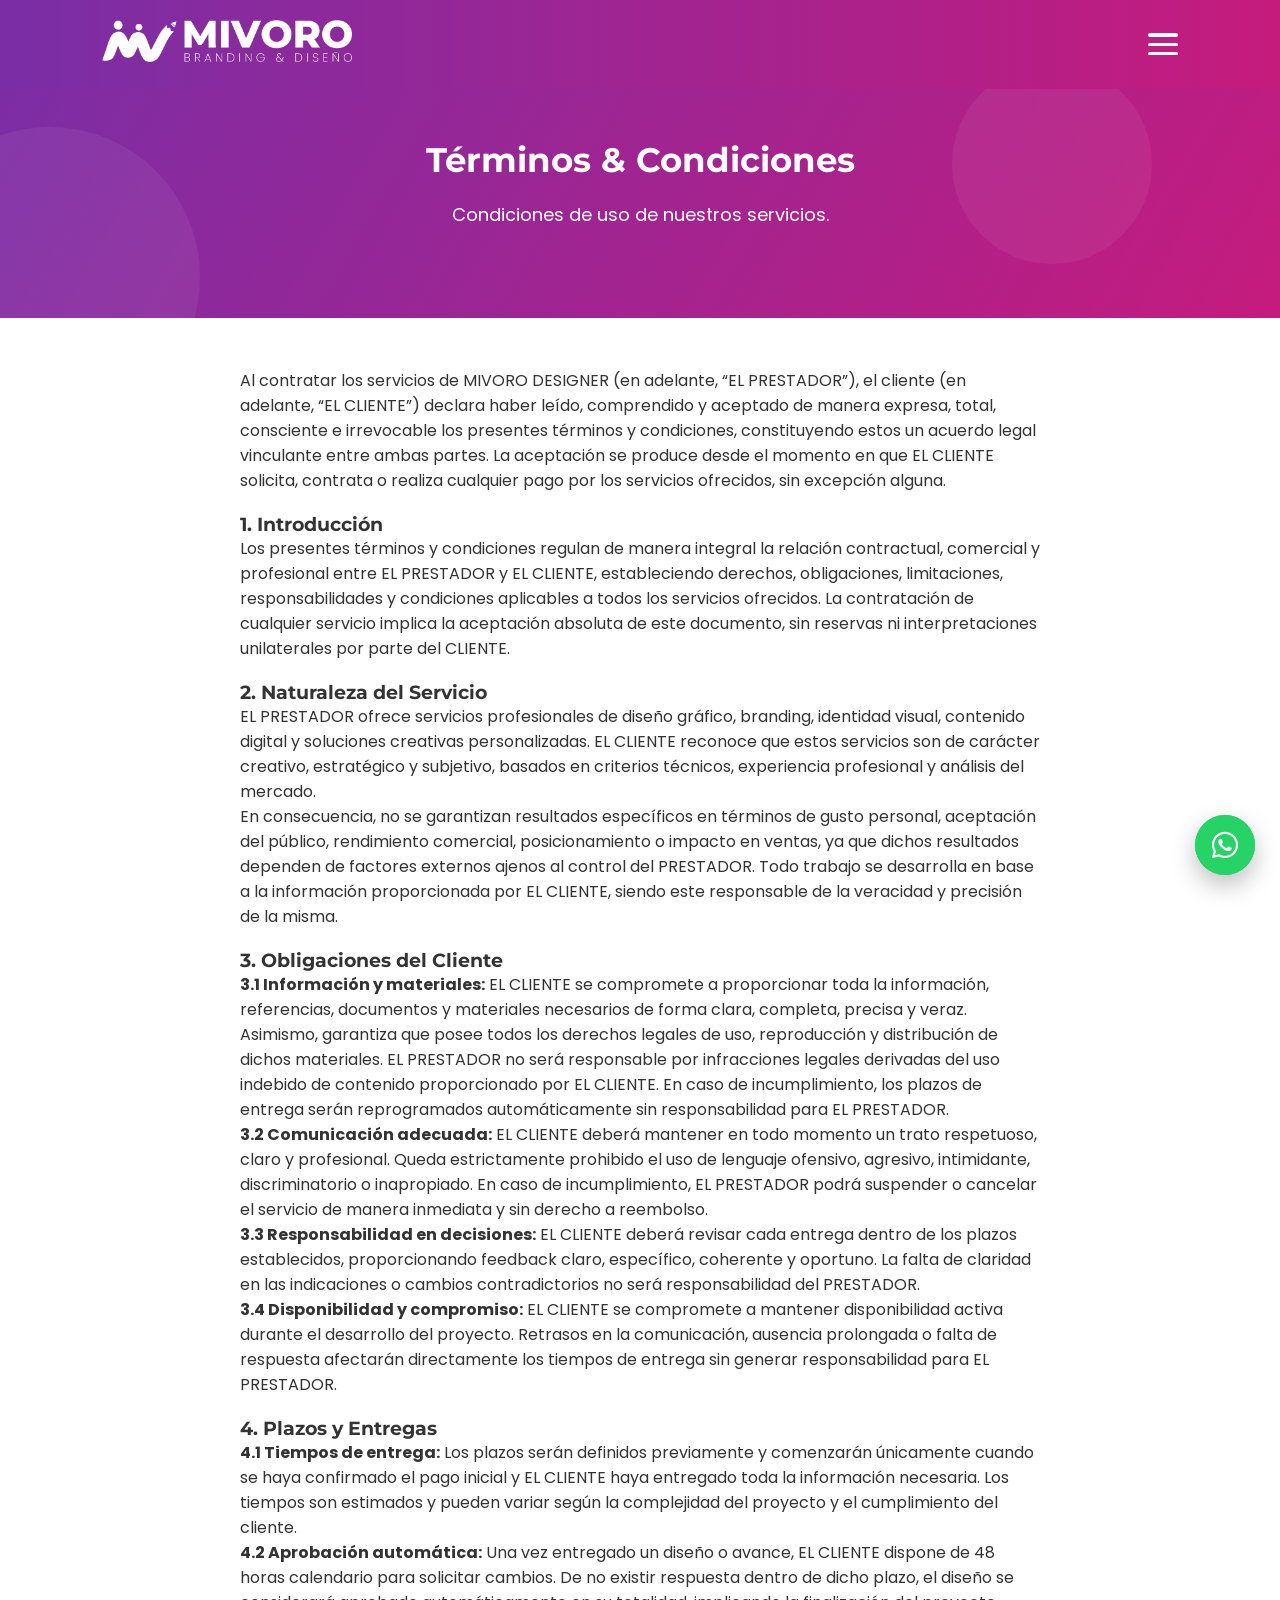
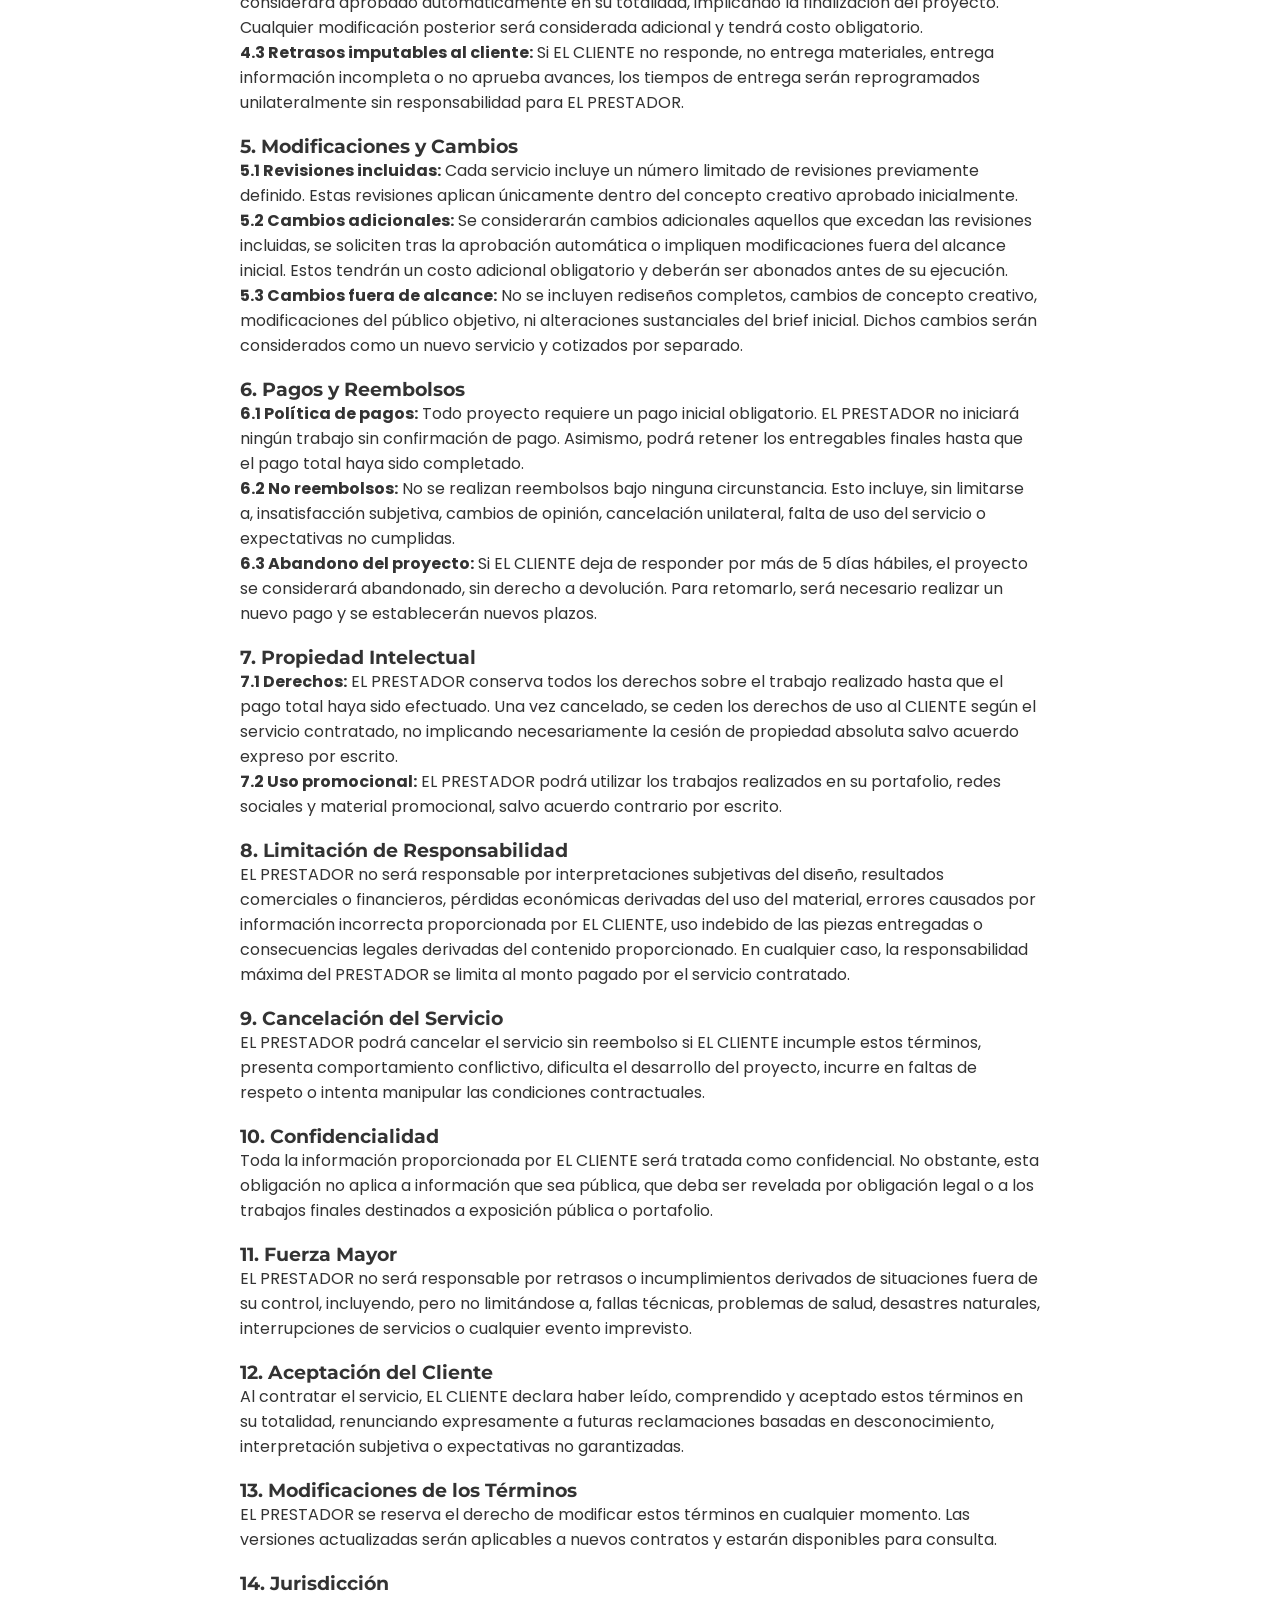
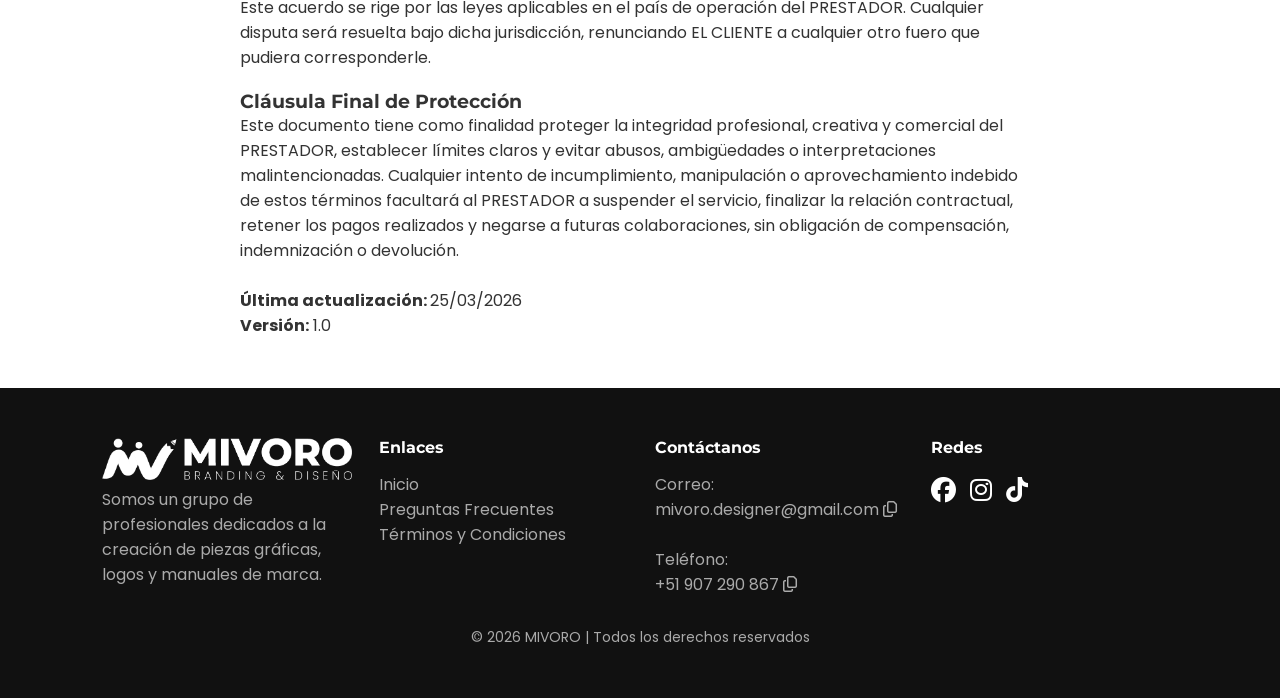
<file: terminos-condiciones.html>
<!DOCTYPE html>
<html lang="es">

<head>

    <!-- Google Tag Manager -->
    <script>(function (w, d, s, l, i) {
            w[l] = w[l] || []; w[l].push({
                'gtm.start':
                    new Date().getTime(), event: 'gtm.js'
            }); var f = d.getElementsByTagName(s)[0],
                j = d.createElement(s), dl = l != 'dataLayer' ? '&l=' + l : ''; j.async = true; j.src =
                    'https://www.googletagmanager.com/gtm.js?id=' + i + dl; f.parentNode.insertBefore(j, f);
        })(window, document, 'script', 'dataLayer', 'GTM-5C4JH722');</script>
    <!-- End Google Tag Manager -->

    <meta charset="UTF-8">
    <meta name="viewport" content="width=device-width, initial-scale=1.0">

    <title>Términos y Condiciones | Mivoro</title>

    <link rel="stylesheet" href="css/styles.css">

    <!-- Icono Principal -->
    <link rel="icon" type="image/webp" href="img/favicon.webp">

    <!-- Google Fonts -->
    <link rel="preconnect" href="https://fonts.googleapis.com">
    <link rel="preconnect" href="https://fonts.gstatic.com" crossorigin>

    <link
        href="https://fonts.googleapis.com/css2?family=Montserrat:wght@600;700;800&family=Poppins:wght@300;400;500;600&display=swap"
        rel="stylesheet">

    <!-- ICONOS -->
    <link rel="stylesheet" href="https://cdnjs.cloudflare.com/ajax/libs/font-awesome/6.5.0/css/all.min.css">

    <!-- ANIMACIONES -->
    <link href="https://unpkg.com/aos@2.3.4/dist/aos.css" rel="stylesheet">

</head>

<body>

    <header>

        <div class="logo">
            <a href="index.html">
                <img src="img/Logo.webp" alt="Logo">
            </a>
        </div>

        <nav id="nav-menu">
            <div class="nav-content" data-aos="fade-left" data-aos-delay="0">
                <a href="index.html#inicio">Inicio</a>
                <a href="index.html#servicios">Servicios</a>
                <a href="index.html#portafolio">Portafolio</a>
                <a href="index.html#quienes">¿Quienes somos?</a>
                <a href="index.html#contacto">Contacto</a>
                <a href="FAQ.html">Preguntas Frecuentes</a>
            </div>
        </nav>

        <!-- BOTON HAMBURGUESA -->
        <div class="menu-toggle" id="menu-toggle">
            <span></span>
            <span></span>
            <span></span>
        </div>

    </header>

    <div id="overlay"></div>

    <!-- HERO -->

    <section class="hero hero-small" data-aos="slide-down" data-aos-delay="0">

        <div class="hero-container">

            <div class="hero-text">

                <h1 data-aos="fade-right">Términos & Condiciones</h1>

                <p data-aos="fade-right" data-aos-delay="100">
                    Condiciones de uso de nuestros servicios.
                </p>

            </div>

        </div>

    </section>

    <!-- BOTON WHATSAPP -->

    <div class="whatsapp-container">

        <button class="whatsapp-float" id="whatsappBtn">
            <i class="fa-brands fa-whatsapp"></i>
        </button>

        <div class="whatsapp-box" id="whatsappBox">

            <div class="whatsapp-header">

                <span>¿Cómo podemos ayudarte?</span>

                <button class="close-wsp" id="closeWsp">
                    <i class="fa-solid fa-xmark"></i>
                </button>

            </div>

            <div class="whatsapp-options">

                <a href="https://wa.me/51907290867?text=Hola,%20quiero%20información%20sobre%20diseño%20de%20logos"
                    target="_blank">
                    <i class="fa-solid fa-pen-nib"></i>
                    Diseño de logotipos
                </a>

                <a href="https://wa.me/51907290867?text=Hola,%20quiero%20información%20sobre%20branding%20e%20identidad%20visual"
                    target="_blank">
                    <i class="fa-solid fa-palette"></i>
                    Branding e identidad
                </a>

                <a href="https://wa.me/51907290867?text=Hola,%20quiero%20información%20sobre%20diseño%20para%20redes%20sociales"
                    target="_blank">
                    <i class="fa-solid fa-hashtag"></i>
                    Diseño para redes
                </a>

                <a href="https://wa.me/51907290867?text=Hola,%20quiero%20información%20sobre%20publicidad%20y%20marketing%20visual"
                    target="_blank">
                    <i class="fa-solid fa-bullhorn"></i>
                    Publicidad
                </a>

                <a href="https://wa.me/51907290867?text=Hola,%20quiero%20cotizar%20un%20proyecto%20de%20diseño"
                    target="_blank">
                    <i class="fa-solid fa-briefcase"></i>
                    Cotizar proyecto
                </a>

                <a href="https://wa.me/51907290867?text=Hola,%20quiero%20asesoría%20sobre%20mi%20marca" target="_blank">
                    <i class="fa-solid fa-lightbulb"></i>
                    Asesoría de marca
                </a>

            </div>

        </div>

    </div>

    <!-- CONTENIDO -->

    <section class="terminos">

        <div class="terms-container" data-aos="fade-right" data-aos-delay="100">

            <p>Al contratar los servicios de MIVORO DESIGNER (en adelante, “EL PRESTADOR”), el cliente (en adelante, “EL
                CLIENTE”) declara haber leído, comprendido y aceptado de manera expresa, total, consciente e irrevocable
                los presentes términos y condiciones, constituyendo estos un acuerdo legal vinculante entre ambas
                partes. La aceptación se produce desde el momento en que EL CLIENTE solicita, contrata o realiza
                cualquier pago por los servicios ofrecidos, sin excepción alguna.</p>

            <h3>1. Introducción</h3>
            <p>Los presentes términos y condiciones regulan de manera integral la relación contractual, comercial y
                profesional entre EL PRESTADOR y EL CLIENTE, estableciendo derechos, obligaciones, limitaciones,
                responsabilidades y condiciones aplicables a todos los servicios ofrecidos. La contratación de cualquier
                servicio implica la aceptación absoluta de este documento, sin reservas ni interpretaciones unilaterales
                por parte del CLIENTE.</p>

            <h3>2. Naturaleza del Servicio</h3>
            <p>EL PRESTADOR ofrece servicios profesionales de diseño gráfico, branding, identidad visual, contenido
                digital y soluciones creativas personalizadas. EL CLIENTE reconoce que estos servicios son de carácter
                creativo, estratégico y subjetivo, basados en criterios técnicos, experiencia profesional y análisis del
                mercado.</p>
            <p>En consecuencia, no se garantizan resultados específicos en términos de gusto personal, aceptación del
                público, rendimiento comercial, posicionamiento o impacto en ventas, ya que dichos resultados dependen
                de factores externos ajenos al control del PRESTADOR. Todo trabajo se desarrolla en base a la
                información proporcionada por EL CLIENTE, siendo este responsable de la veracidad y precisión de la
                misma.</p>

            <h3>3. Obligaciones del Cliente</h3>

            <p><strong>3.1 Información y materiales:</strong> EL CLIENTE se compromete a proporcionar toda la
                información, referencias, documentos y materiales necesarios de forma clara, completa, precisa y veraz.
                Asimismo, garantiza que posee todos los derechos legales de uso, reproducción y distribución de dichos
                materiales. EL PRESTADOR no será responsable por infracciones legales derivadas del uso indebido de
                contenido proporcionado por EL CLIENTE. En caso de incumplimiento, los plazos de entrega serán
                reprogramados automáticamente sin responsabilidad para EL PRESTADOR.</p>

            <p><strong>3.2 Comunicación adecuada:</strong> EL CLIENTE deberá mantener en todo momento un trato
                respetuoso, claro y profesional. Queda estrictamente prohibido el uso de lenguaje ofensivo, agresivo,
                intimidante, discriminatorio o inapropiado. En caso de incumplimiento, EL PRESTADOR podrá suspender o
                cancelar el servicio de manera inmediata y sin derecho a reembolso.</p>

            <p><strong>3.3 Responsabilidad en decisiones:</strong> EL CLIENTE deberá revisar cada entrega dentro de los
                plazos establecidos, proporcionando feedback claro, específico, coherente y oportuno. La falta de
                claridad en las indicaciones o cambios contradictorios no será responsabilidad del PRESTADOR.</p>

            <p><strong>3.4 Disponibilidad y compromiso:</strong> EL CLIENTE se compromete a mantener disponibilidad
                activa durante el desarrollo del proyecto. Retrasos en la comunicación, ausencia prolongada o falta de
                respuesta afectarán directamente los tiempos de entrega sin generar responsabilidad para EL PRESTADOR.
            </p>

            <h3>4. Plazos y Entregas</h3>

            <p><strong>4.1 Tiempos de entrega:</strong> Los plazos serán definidos previamente y comenzarán únicamente
                cuando se haya confirmado el pago inicial y EL CLIENTE haya entregado toda la información necesaria. Los
                tiempos son estimados y pueden variar según la complejidad del proyecto y el cumplimiento del cliente.
            </p>

            <p><strong>4.2 Aprobación automática:</strong> Una vez entregado un diseño o avance, EL CLIENTE dispone de
                48 horas calendario para solicitar cambios. De no existir respuesta dentro de dicho plazo, el diseño se
                considerará aprobado automáticamente en su totalidad, implicando la finalización del proyecto. Cualquier
                modificación posterior será considerada adicional y tendrá costo obligatorio.</p>

            <p><strong>4.3 Retrasos imputables al cliente:</strong> Si EL CLIENTE no responde, no entrega materiales,
                entrega información incompleta o no aprueba avances, los tiempos de entrega serán reprogramados
                unilateralmente sin responsabilidad para EL PRESTADOR.</p>

            <h3>5. Modificaciones y Cambios</h3>

            <p><strong>5.1 Revisiones incluidas:</strong> Cada servicio incluye un número limitado de revisiones
                previamente definido. Estas revisiones aplican únicamente dentro del concepto creativo aprobado
                inicialmente.</p>

            <p><strong>5.2 Cambios adicionales:</strong> Se considerarán cambios adicionales aquellos que excedan las
                revisiones incluidas, se soliciten tras la aprobación automática o impliquen modificaciones fuera del
                alcance inicial. Estos tendrán un costo adicional obligatorio y deberán ser abonados antes de su
                ejecución.</p>

            <p><strong>5.3 Cambios fuera de alcance:</strong> No se incluyen rediseños completos, cambios de concepto
                creativo, modificaciones del público objetivo, ni alteraciones sustanciales del brief inicial. Dichos
                cambios serán considerados como un nuevo servicio y cotizados por separado.</p>

            <h3>6. Pagos y Reembolsos</h3>

            <p><strong>6.1 Política de pagos:</strong> Todo proyecto requiere un pago inicial obligatorio. EL PRESTADOR
                no iniciará ningún trabajo sin confirmación de pago. Asimismo, podrá retener los entregables finales
                hasta que el pago total haya sido completado.</p>

            <p><strong>6.2 No reembolsos:</strong> No se realizan reembolsos bajo ninguna circunstancia. Esto incluye,
                sin limitarse a, insatisfacción subjetiva, cambios de opinión, cancelación unilateral, falta de uso del
                servicio o expectativas no cumplidas.</p>

            <p><strong>6.3 Abandono del proyecto:</strong> Si EL CLIENTE deja de responder por más de 5 días hábiles, el
                proyecto se considerará abandonado, sin derecho a devolución. Para retomarlo, será necesario realizar un
                nuevo pago y se establecerán nuevos plazos.</p>

            <h3>7. Propiedad Intelectual</h3>

            <p><strong>7.1 Derechos:</strong> EL PRESTADOR conserva todos los derechos sobre el trabajo realizado hasta
                que el pago total haya sido efectuado. Una vez cancelado, se ceden los derechos de uso al CLIENTE según
                el servicio contratado, no implicando necesariamente la cesión de propiedad absoluta salvo acuerdo
                expreso por escrito.</p>

            <p><strong>7.2 Uso promocional:</strong> EL PRESTADOR podrá utilizar los trabajos realizados en su
                portafolio, redes sociales y material promocional, salvo acuerdo contrario por escrito.</p>

            <h3>8. Limitación de Responsabilidad</h3>
            <p>EL PRESTADOR no será responsable por interpretaciones subjetivas del diseño, resultados comerciales o
                financieros, pérdidas económicas derivadas del uso del material, errores causados por información
                incorrecta proporcionada por EL CLIENTE, uso indebido de las piezas entregadas o consecuencias legales
                derivadas del contenido proporcionado. En cualquier caso, la responsabilidad máxima del PRESTADOR se
                limita al monto pagado por el servicio contratado.</p>

            <h3>9. Cancelación del Servicio</h3>
            <p>EL PRESTADOR podrá cancelar el servicio sin reembolso si EL CLIENTE incumple estos términos, presenta
                comportamiento conflictivo, dificulta el desarrollo del proyecto, incurre en faltas de respeto o intenta
                manipular las condiciones contractuales.</p>

            <h3>10. Confidencialidad</h3>
            <p>Toda la información proporcionada por EL CLIENTE será tratada como confidencial. No obstante, esta
                obligación no aplica a información que sea pública, que deba ser revelada por obligación legal o a los
                trabajos finales destinados a exposición pública o portafolio.</p>

            <h3>11. Fuerza Mayor</h3>
            <p>EL PRESTADOR no será responsable por retrasos o incumplimientos derivados de situaciones fuera de su
                control, incluyendo, pero no limitándose a, fallas técnicas, problemas de salud, desastres naturales,
                interrupciones de servicios o cualquier evento imprevisto.</p>

            <h3>12. Aceptación del Cliente</h3>
            <p>Al contratar el servicio, EL CLIENTE declara haber leído, comprendido y aceptado estos términos en su
                totalidad, renunciando expresamente a futuras reclamaciones basadas en desconocimiento, interpretación
                subjetiva o expectativas no garantizadas.</p>

            <h3>13. Modificaciones de los Términos</h3>
            <p>EL PRESTADOR se reserva el derecho de modificar estos términos en cualquier momento. Las versiones
                actualizadas serán aplicables a nuevos contratos y estarán disponibles para consulta.</p>

            <h3>14. Jurisdicción</h3>
            <p>Este acuerdo se rige por las leyes aplicables en el país de operación del PRESTADOR. Cualquier disputa
                será resuelta bajo dicha jurisdicción, renunciando EL CLIENTE a cualquier otro fuero que pudiera
                corresponderle.</p>

            <h3>Cláusula Final de Protección</h3>
            <p>Este documento tiene como finalidad proteger la integridad profesional, creativa y comercial del
                PRESTADOR, establecer límites claros y evitar abusos, ambigüedades o interpretaciones malintencionadas.
                Cualquier intento de incumplimiento, manipulación o aprovechamiento indebido de estos términos facultará
                al PRESTADOR a suspender el servicio, finalizar la relación contractual, retener los pagos realizados y
                negarse a futuras colaboraciones, sin obligación de compensación, indemnización o devolución.</p><br>

            <p><strong>Última actualización: </strong>25/03/2026</p>
            <p><strong>Versión:</strong> 1.0</p>

        </div>

    </section>

    <!-- FOOTER -->

    <footer>

        <div class="footer-container" data-aos="fade-right" data-aos-delay="0">

            <div>

                <img src="img/Logo.webp" class="logo">

                <p>Somos un grupo de profesionales dedicados a la creación de piezas gráficas, logos y manuales de
                    marca.</p>

            </div>

            <div class="enlaces" data-aos="fade-right" data-aos-delay="0">

                <h4>Enlaces</h4>

                <a href="index.html">
                    <p>Inicio</p>
                </a>

                <a href="FAQ.html">
                    <p>Preguntas Frecuentes</p>
                </a>

                <a href="terminos-condiciones.html">
                    <p>Términos y Condiciones</p>
                </a>

            </div>

            <div class="contactanos" data-aos="fade-right" data-aos-delay="0">

                <h4>Contáctanos</h4>

                <p>Correo:</p>
                <a href="#" class="copiar">
                    <p>mivoro.designer@gmail.com    <i class="fa-regular fa-copy"></i></p>
                </a><br>

                <p>Teléfono:</p>
                <a href="#" class="copiar">
                    <p>+51 907 290 867    <i class="fa-regular fa-copy"></i></p>
                </a>
            </div>

            <!-- TOAST -->
            <div id="toast"></div>

            <div data-aos="fade-right" data-aos-delay="0">

                <h4>Redes</h4>

                <div class="social">

                    <a href="https://www.facebook.com/mivoro.designer" target="_blank"><i
                            class="fab fa-facebook"></i></a>
                    <a href="https://www.instagram.com/mivoro.designer/" target="_blank"><i
                            class="fab fa-instagram"></i></a>
                    <a href="https://www.tiktok.com/@mivoro.designer" target="_blank"><i class="fab fa-tiktok"></i></a>

                </div>

            </div>

        </div>

        <div class="footer-bottom">

            © 2026 MIVORO | Todos los derechos reservados

        </div>

    </footer>

    <!-- ANIMACION -->

    <script src="https://unpkg.com/aos@2.3.4/dist/aos.js"></script>

    <script>
        window.addEventListener('load', function () {
            // Elemento específico
            const el = document.getElementById("soloinicio");
            if (el) {
                const rect = el.getBoundingClientRect();

                // Si ya está visible en pantalla
                if (rect.top < window.innerHeight) {
                    // Quitamos temporalmente la animación para que AOS no la aplique
                    const tipo = el.getAttribute('data-aos');
                    el.removeAttribute('data-aos');
                    el.classList.add('aos-animate'); // aparece directamente
                    // Si quieres, puedes volver a poner el data-aos para futuras animaciones
                    // el.setAttribute('data-aos', tipo);
                }
            }

            // Inicializamos AOS para todos los demás elementos
            AOS.init({
                duration: 1000,
                once: true
            });
        });
    </script>

    <!-- MENU HEADER -->

    <script>
        const menuToggle = document.getElementById("menu-toggle");
        const navMenu = document.getElementById("nav-menu");
        const overlay = document.getElementById("overlay");

        // Detectar si estamos en móvil
        function isMobile() {
            return window.innerWidth < 1401;
        }

        menuToggle.addEventListener("click", () => {

            if (!isMobile()) return;

            if (navMenu.style.height && navMenu.style.height !== "0px") {
                navMenu.style.height = "0px";
                overlay.classList.remove("active");
            } else {
                navMenu.style.height = navMenu.scrollHeight + "px";
                overlay.classList.add("active");
            }

            menuToggle.classList.toggle("active");

            if (typeof AOS !== "undefined") {
                setTimeout(() => AOS.refresh(), 300);
            }
        });

        // CERRAR SOLO EN MOVIL
        document.querySelectorAll("#nav-menu a").forEach(link => {
            link.addEventListener("click", () => {
                if (!isMobile()) return;

                navMenu.style.height = "0px";
                menuToggle.classList.remove("active");
                overlay.classList.remove("active");
            });
        });

        // OVERLAY
        overlay.addEventListener("click", () => {
            if (!isMobile()) return;

            navMenu.style.height = "0px";
            menuToggle.classList.remove("active");
            overlay.classList.remove("active");
        });
    </script>

    <!-- BOTON WHATSAPP -->

    <script>
        document.addEventListener("DOMContentLoaded", () => {

            const btn = document.getElementById("whatsappBtn");
            const box = document.getElementById("whatsappBox");
            const closeBtn = document.getElementById("closeWsp");

            let notifTimeout;

            // mostrar notificación
            function showNotif() {
                btn.classList.add("show-notif");
                btn.classList.remove("hide-notif");
            }

            // ocultar notificación temporal
            function hideNotifTemp() {
                btn.classList.remove("show-notif");
                btn.classList.add("hide-notif");

                clearTimeout(notifTimeout);

                notifTimeout = setTimeout(() => {
                    showNotif();
                }, 15000);
            }

            // abrir/cerrar caja + ocultar notif
            btn.addEventListener("click", () => {
                box.classList.toggle("active");
                hideNotifTemp();
            });

            // botón cerrar
            closeBtn.addEventListener("click", (e) => {
                e.stopPropagation(); // evita conflicto con el botón principal
                box.classList.remove("active");
            });

            // primera aparición
            setTimeout(() => {
                showNotif();
            }, 5000);

        });
    </script>

    <!-- COPIAR CLICK -->

    <script>
        const links = document.querySelectorAll(".copiar");
        const toast = document.getElementById("toast");

        links.forEach(link => {
            link.addEventListener("click", function (e) {
                e.preventDefault();

                // Obtener el texto del <p> dentro del <a>
                const texto = this.querySelector("p").innerText;

                navigator.clipboard.writeText(texto)
                    .then(() => mostrarToast("Copiado al portapapeles"))
                    .catch(() => mostrarToast("Error al copiar"));
            });
        });

        function mostrarToast(mensaje) {
            toast.textContent = mensaje;
            toast.classList.add("show");

            setTimeout(() => {
                toast.classList.remove("show");
            }, 2000);
        }
    </script>

</body>

</html>
</file>
<file: css/styles.css>
/* RESET */

* {
    margin: 0;
    padding: 0;
    box-sizing: border-box;
    text-decoration: none;
    list-style: none;
}

html {
    scroll-behavior: smooth;
}

body {
    font-family: 'Poppins', sans-serif;
    background: white;
    color: #333;
}

/* VARIABLES */

:root {

    --purple: #7a2ea6;
    --pink: #c51b7d;
    --orange: #f47c48;
    --blue: #3b4db1;
    --cyan: #29b2c7;

}

/* HEADER */

header {

    background: linear-gradient(90deg, var(--purple), var(--pink));
    padding: 20px 8%;
    display: flex;
    justify-content: space-between;
    align-items: center;
    position: fixed;
    width: 100%;
    top: 0;
    z-index: 1000;

}

.logo {
    width: 250px;
}

.logo img {
    width: 100%;
    height: auto;
}

nav a {
    position: relative;
    color: white;
    margin-left: 25px;
    font-weight: 500;
    text-decoration: none;
}

/* Línea oculta inicialmente */
nav a::after {
    content: "";
    position: absolute;
    left: 0;
    bottom: -5px;
    /* separa la línea del texto */
    width: 100%;
    height: 2px;
    background-color: white;

    transform: scaleX(0);
    transform-origin: right;
    /* empieza desde la derecha */
    transition: transform 0.3s ease;
}

/* Hover */
nav a:hover {
    color: white;
}

nav a:hover::after {
    transform: scaleX(1);
    transform-origin: left;
    /* se expande hacia la izquierda */
}

/* HERO */

.hero {
    min-height: 100vh;
    display: flex;
    align-items: center;
    padding: 120px 8%;
    background: linear-gradient(120deg, var(--purple), var(--pink));
    color: white;
    position: relative;
    overflow: hidden;
}

.hero-container {
    display: grid;
    grid-template-columns: 1fr 1fr;
    gap: 40px;
    align-items: center;
}


.hero h1 {

    font-family: 'Montserrat';
    font-size: 70px;
    line-height: 1.2;
    margin-bottom: 20px;

}

.hero p {

    font-size: 23px;
    margin-bottom: 30px;

}

.btn {

    background: var(--orange);
    padding: 14px 28px;
    font-size: 20px;
    border-radius: 30px;
    color: white;
    font-weight: 600;
    display: inline-block;
    transition: all .35s ease;
    position: relative;
    overflow: hidden;

}

.btn::after {

    content: "";
    position: absolute;
    width: 0%;
    height: 100%;
    left: 0;
    top: 0;
    background: rgba(255, 255, 255, 0.15);
    transition: width .35s ease;

}

.btn:hover::after {

    width: 100%;

}

.btn:hover {

    transform: translateY(-3px);
    box-shadow: 0 12px 30px rgba(0, 0, 0, 0.25);

}

.hero-img {
    position: absolute;
    bottom: -9%;
    right: 5%;
    -webkit-mask-image: linear-gradient(to bottom, rgba(0, 0, 0, 1) 50%, rgba(0, 0, 0, 0) 87%);
    -webkit-mask-repeat: no-repeat;
    -webkit-mask-size: cover;
    mask-image: linear-gradient(to bottom, rgba(0, 0, 0, 1) 50%, rgba(0, 0, 0, 0) 87%);
    mask-repeat: no-repeat;
    mask-size: cover;

}

.hero-img img {
    width: clamp(80vh, 50vw, 90vh);
    max-width: 850px;
    height: auto;
    animation: floatHero 6s ease-in-out infinite;
}

@keyframes floatHero {

    0% {
        transform: translateY(0px);
    }

    50% {
        transform: translateY(-10px);
    }

    100% {
        transform: translateY(0px);
    }

}

/* BOTON WHATSAPP FLOTANTE */

.whatsapp-float {

    position: fixed;
    bottom: 25px;
    right: 25px;

    width: 60px;
    height: 60px;

    background: #25D366;
    color: white;

    border-radius: 50%;
    display: flex;
    align-items: center;
    justify-content: center;

    font-size: 30px;

    box-shadow: 0 10px 25px rgba(0, 0, 0, 0.25);

    z-index: 9999;

    transition: all .35s ease;

}

/* HOVER */

.whatsapp-float:hover {

    transform: scale(1.1);
    box-shadow: 0 15px 35px rgba(0, 0, 0, 0.35);

}

/* ANIMACION PULSO */

.whatsapp-float::before {

    content: "";
    position: absolute;
    width: 100%;
    height: 100%;

    border-radius: 50%;
    background: #25D366;

    animation: whatsappPulse 2s infinite;

    z-index: -1;

}

@keyframes whatsappPulse {

    0% {
        transform: scale(1);
        opacity: 0.6;
    }

    70% {
        transform: scale(1.6);
        opacity: 0;
    }

    100% {
        transform: scale(1.6);
        opacity: 0;
    }

}

/* CONTENEDOR WHATSAPP */

.whatsapp-container {
    position: fixed;
    bottom: 25px;
    right: 25px;
    z-index: 9999;
}

.whatsapp-float {
    opacity: 0;
    transform: translateX(100px);
    animation: slideIn 0.8s forwards;
}

@keyframes slideIn {
    to {
        opacity: 1;
        transform: translateX(0);
    }
}

/* BOTON PRINCIPAL */

.whatsapp-float {

    width: 60px;
    height: 60px;

    background: #25D366;
    color: white;

    border-radius: 50%;

    display: flex;
    align-items: center;
    justify-content: center;

    font-size: 30px;

    border: none;
    cursor: pointer;

    box-shadow: 0 10px 25px rgba(0, 0, 0, 0.25);

    transition: .3s;

}

.whatsapp-float:hover {
    transform: scale(1.1);
}

/* NOTIFICACION (estado base oculto) */
.whatsapp-float::after {
    content: "1";
    position: absolute;

    top: -5px;
    right: -5px;

    width: 20px;
    height: 20px;

    background: red;
    color: white;

    font-size: 12px;
    font-weight: bold;

    display: flex;
    align-items: center;
    justify-content: center;

    border-radius: 50%;
    box-shadow: 0 0 0 2px white;

    opacity: 0;
    transform: scale(0);
    transition: .3s ease;
}

/* CUANDO APARECE */
.whatsapp-float.show-notif::after {
    opacity: 1;
    transform: scale(1);
}

/* CUANDO SE OCULTA */
.whatsapp-float.hide-notif::after {
    opacity: 0;
    transform: scale(0);
}

/* CAJA */

.whatsapp-box {

    position: absolute;
    bottom: 80px;
    right: 0;

    width: 260px;

    background: white;

    border-radius: 14px;

    box-shadow: 0 15px 40px rgba(0, 0, 0, 0.2);

    overflow: hidden;

    opacity: 0;
    pointer-events: none;
    transform: translateY(20px);

    transition: .35s ease;

}

/* CUANDO ESTA ACTIVA */

.whatsapp-box.active {

    opacity: 1;
    pointer-events: auto;
    transform: translateY(0);

}

/* HEADER */

.whatsapp-header {

    background: linear-gradient(120deg, var(--purple), var(--pink));
    color: white;

    padding: 12px 15px;

    display: flex;
    justify-content: space-between;
    align-items: center;

    font-size: 14px;

}

.close-wsp {

    background: none;
    border: none;
    color: white;
    font-size: 16px;
    cursor: pointer;

}

/* OPCIONES */

.whatsapp-options {

    display: flex;
    flex-direction: column;

}

.whatsapp-options a {

    padding: 12px 15px;

    display: flex;
    align-items: center;

    gap: 10px;

    color: #333;

    font-size: 14px;

    transition: .25s;

}

.whatsapp-options a:hover {

    background: #f5f5f5;

}

/* ICONOS */

.whatsapp-options i {

    color: var(--orange);
    width: 18px;

}

/* BOTON MENU MOVIL */

.menu-toggle {
    display: none;
    font-size: 28px;
    color: rgb(255, 255, 255);
    cursor: pointer;
}

/* SERVICIOS */

.services {

    padding: 100px 8%;
    background: white;

}

.section-title {

    text-align: center;
    font-family: 'Montserrat';
    font-size: 36px;
    margin-bottom: 60px;

}

.service-grid {

    display: grid;
    grid-template-columns: repeat(auto-fit, minmax(250px, 1fr));
    gap: 30px;

}

.service {

    background: #fafafa;
    padding: 35px;
    border-radius: 14px;
    text-align: center;
    transition: all .35s ease;
    border: 1px solid rgba(0, 0, 0, 0.04);

}

.service:hover {

    transform: translateY(-10px);
    box-shadow: 0 20px 40px rgba(0, 0, 0, 0.12);

}

.service i {
    font-size: 40px;
    color: var(--orange);
    margin-bottom: 15px;
    transition: transform .35s ease;
}

.service:hover i {
    transform: scale(1.2) rotate(5deg);
}

.service h3 {

    font-family: 'Montserrat';
    margin-bottom: 10px;

}

/* PORTFOLIO */

.portfolio {

    padding: 100px 8%;
    background: #f4f4f4;

}

.portfolio-grid {

    display: grid;
    grid-template-columns: repeat(auto-fit, minmax(280px, 1fr));
    gap: 25px;

}

.portfolio img {

    width: 100%;
    border-radius: 10px;
    transition: all .45s ease;
    filter: brightness(95%);

}

.portfolio-item {
    background: white;
    border-radius: 12px;
    overflow: hidden;
    box-shadow: 0 10px 25px rgba(0, 0, 0, 0.08);
    transition: .3s;
}

.portfolio-item:hover {
    transform: translateY(-10px);
}

.portfolio-info {
    padding: 15px;
}

.portfolio-info h3 {
    font-family: 'Montserrat';
    font-size: 18px;
    margin-bottom: 8px;
}

.portfolio-info p {
    font-size: 14px;
    color: #555;
}

/* ABOUT */

.about {
    padding: 40px 8%;
    background: white;
}

.about-container {
    display: grid;
    grid-template-columns: 1fr 1.2fr;
    gap: 40px;
    align-items: center;

    max-width: 1100px;
    margin: 0 auto;
}

/* IMAGEN */

.about-img img {
    width: 100%;
    max-width: 320px;
    -webkit-mask-image: linear-gradient(to bottom, rgba(0, 0, 0, 1) 50%, rgba(0, 0, 0, 0) 90%);
    -webkit-mask-repeat: no-repeat;
    -webkit-mask-size: cover;
    mask-image: linear-gradient(to bottom, rgba(0, 0, 0, 1) 50%, rgba(0, 0, 0, 0) 90%);
    mask-repeat: no-repeat;
    mask-size: cover;
}

.about-img img {
    transition: .4s ease;
}

.about-img img:hover {
    transform: scale(1.03);
}

/* TEXTO */

.about-content .section-title {
    text-align: left;
    margin-bottom: 20px;
}

.about-text {
    font-size: 16px;
    line-height: 1.7;
    color: #555;
    margin-bottom: 15px;
}

.about-text:first-of-type {
    color: #333;
    font-weight: 500;
}

/* CTA */

.cta {

    background: linear-gradient(120deg, var(--purple), var(--pink));
    color: white;
    text-align: center;
    padding: 80px 8%;

}

.cta h2 {

    font-family: 'Montserrat';
    font-size: 36px;
    margin-bottom: 20px;

}

/* FOOTER */

footer {

    background: #111;
    color: #aaa;
    padding: 50px 8%;

}

.footer-container {

    display: grid;
    grid-template-columns: repeat(auto-fit, minmax(220px, 1fr));
    gap: 30px;

}

.footer-container h4 {

    font-family: 'Montserrat';
    margin-bottom: 15px;
    color: white;

}

.enlaces a {

    color: #aaa;
    transition: all .3s ease;

}

.enlaces a:hover {

    color: var(--orange);
    transform: translateY(-3px);

}

#toast {
    position: fixed;
    bottom: 25px;
    left: 50%;
    transform: translateX(-50%) translateY(100px);
    background: linear-gradient(120deg, var(--purple), var(--pink));
    color: #fff;
    padding: 10px 18px;
    border-radius: 20px;
    font-size: 14px;
    opacity: 0;
    transition: all 0.35s ease;
    pointer-events: none;
}

#toast.show {
    opacity: 1;
    transform: translateX(-50%) translateY(0);
}

.contactanos a {

    color: #aaa;
    transition: all .3s ease;

}

.contactanos a:hover {

    color: var(--orange);
    transform: translateY(-3px);

}

.social a {

    color: white;
    margin-right: 10px;
    font-size: 25px;
    transition: all .3s ease;

}

.social a:hover {

    color: var(--orange);
    transform: translateY(-3px);

}

.footer-bottom {

    text-align: center;
    margin-top: 30px;
    font-size: 14px;

}

/* HEADER SCROLL EFFECT */

header {
    backdrop-filter: blur(6px);
    transition: all .35s ease;
}

header.scrolled {
    padding: 14px 8%;
    box-shadow: 0 8px 25px rgba(0, 0, 0, 0.15);
}

.hero::before,
.hero::after {

    content: "";
    position: absolute;
    border-radius: 50%;
    background: rgba(255, 255, 255, 0.06);
    animation: floatBg 12s infinite linear;

}

.hero::before {

    width: 300px;
    height: 300px;
    left: -100px;
    top: 40%;

}

.hero::after {

    width: 200px;
    height: 200px;
    right: 10%;
    top: 20%;

}

@keyframes floatBg {

    0% {
        transform: translateY(0);
    }

    50% {
        transform: translateY(-40px);
    }

    100% {
        transform: translateY(0);
    }

}

/* FAQ PRO */

/* HERO INTERNO */

.hero-small {
    min-height: 30vh;
    display: flex;
    align-items: center;
    padding: 120px 8% 30px 8%;
}

.hero-text {
    max-width: 600px;
}

.hero-small h1 {
    font-size: 42px;
}

.hero-small p {
    font-size: 16px;
    opacity: 0.9;
}

.preguntas {

    padding: 50px 8% 100px;
    background: white;

}

.faq-container {
    max-width: 800px;
    margin: 0 auto;
    display: flex;
    flex-direction: column;
    gap: 15px;
}

/* ITEM */
.faq-item {
    background: #fff;
    border-radius: 12px;
    overflow: hidden;
    box-shadow: 0 10px 25px rgba(0, 0, 0, 0.08);
}

/* PREGUNTA */
.faq-question {
    display: flex;
    justify-content: space-between;
    align-items: center;
    padding: 18px 20px;
    cursor: pointer;
    font-family: 'Montserrat';
    font-size: 18px;
    font-weight: bold;
}

.faq-question i {
    transition: transform 0.3s;
}

/* RESPUESTA */
.faq-answer {
    height: 0;
    overflow: hidden;
    transition: height 0.3s ease;
    padding: 0 20px;
}

.faq-answer p {
    padding-bottom: 15px;
    color: #555;
}

/* ACTIVO */
.faq-item.active .faq-question i {
    transform: rotate(180deg);
}

/* TERMINOS */

.terminos {

    padding: 50px 8%;
    background: white;

}

.terms-container {
    max-width: 800px;
    margin: 0 auto;
}

.terms-container h3 {
    font-family: 'Montserrat';
    margin-top: 20px;
}

/* RESPONSIVE */

@media (max-width:1400px) {

    /* MENU */
    nav {
        position: absolute;
        top: 100%;
        right: 0;
        width: 100%;
        background: white;

        height: 0;
        overflow: hidden;

        transition: height 0.4s ease;
        z-index: 1000;
    }

    /* CONTENIDO INTERNO (AOS) */
    .nav-content {
        display: flex;
        flex-direction: column;
    }

    /* LINKS */
    nav a {
        display: block;
        padding: 15px;
        margin: 0;
        color: purple;
        text-decoration: none;
        border-bottom: 1px solid #e0e0e0;
        transition: background 0.3s, color 0.3s;
    }

    nav a:hover {
        background: #f5f0ff;
        color: #6a0dad;
    }

    /* BOTON HAMBURGUESA */
    .menu-toggle {
        width: 30px;
        height: 22px;
        display: flex;
        flex-direction: column;
        justify-content: space-between;
        cursor: pointer;
    }

    /* LINEAS */
    .menu-toggle span {
        display: block;
        height: 3.5px;
        width: 100%;
        background: white;
        border-radius: 4px;
        transition: all 0.4s cubic-bezier(0.77, 0, 0.18, 1);
    }

    /* ANIMACION A X */
    .menu-toggle.active span:nth-child(1) {
        transform: translateY(9px) rotate(45deg);
    }

    .menu-toggle.active span:nth-child(2) {
        opacity: 0;
    }

    .menu-toggle.active span:nth-child(3) {
        transform: translateY(-9px) rotate(-45deg);
    }

    /* OVERLAY OSCURO */
    #overlay {
        position: fixed;
        top: 0;
        left: 0;
        width: 100%;
        height: 100%;

        background: rgba(0, 0, 0, 0.5);
        backdrop-filter: blur(4px);

        opacity: 0;
        visibility: hidden;

        transition: opacity 0.3s ease;
        z-index: 900;
    }

    /* CUANDO ESTA ACTIVO */
    #overlay.active {
        opacity: 1;
        visibility: visible;
    }

    .hero {
        padding: 140px 8% 60px 8%;
        text-align: center;
        justify-content: center;
    }

    .hero-container {
        grid-template-columns: 1fr;
    }

    .hero-img {
        position: static;
        /* quita el absolute */
        margin-top: 40px;
        display: flex;
        justify-content: center;
    }

    .hero-img img {
        position: static;
        /* reset */
        width: 100%;
        max-width: 420px;
    }

    .hero h1 {
        font-size: 34px;
    }

    .hero p {
        font-size: 18px;
    }

    .about-container {
        display: flex;
        flex-direction: column-reverse;
        /* 👈 CLAVE */
        text-align: center;
    }

    .about-content .section-title {
        text-align: center;
    }

    .about-img {
        display: flex;
        justify-content: center;
        margin-top: 20px;
    }

    .about-img {
        display: flex;
        justify-content: center;
    }

    #toast {

        text-align: center;

    }

}
</file>
